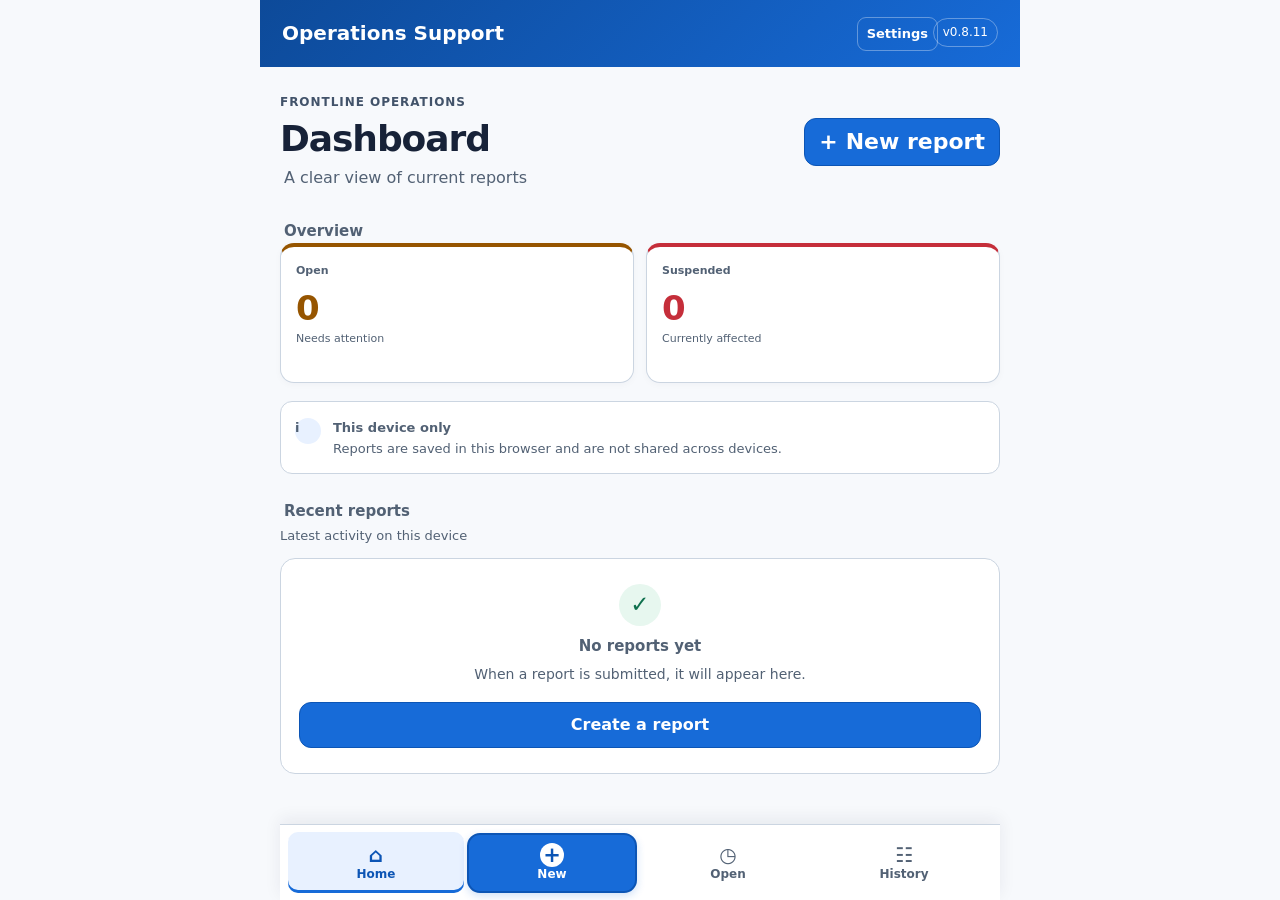
<file: index.html>
<!doctype html>
<html lang="zh-HK">
<head>
  <meta charset="utf-8">
  <meta name="viewport" content="width=device-width,initial-scale=1,viewport-fit=cover">
  <meta name="theme-color" content="#176bd8">
  <title>Operations Support v0.8.11</title>
  <link rel="stylesheet" href="styles.css?v=0.8.11">
  <link rel="manifest" href="manifest.webmanifest">
</head>
<body>
  <a class="skip-link" href="#main"><span class="bilingual-en">Skip to content</span><span class="bilingual-zh" lang="zh-HK">跳至主內容</span></a>
  <div class="app">
    <header class="header">
      <span class="version">v0.8.11</span>
      <strong class="bilingual-en">Operations Support</strong>
      <small class="bilingual-zh" lang="zh-HK">前線故障報告</small>
    </header>
    <main id="main" class="main">
      <div class="dashboard-heading">
        <div>
          <p class="eyebrow"><span class="bilingual-en">FRONTLINE OPERATIONS</span><span class="bilingual-zh" lang="zh-HK">前線運作</span></p>
          <h1><span class="bilingual-en">Dashboard</span><span class="bilingual-zh" lang="zh-HK">主頁概覽</span></h1>
          <p class="page-subtitle"><span class="bilingual-en">A clear view of current reports</span><span class="bilingual-zh" lang="zh-HK">報告概覽</span></p>
        </div>
        <a class="dashboard-create" href="report.html"><span aria-hidden="true">+</span><span class="bilingual-control"><span class="bilingual-en">New report</span><span class="bilingual-zh" lang="zh-HK">新增報告</span></span></a>
      </div>

      <section class="dashboard-section" aria-labelledby="overview-heading">
        <h2 id="overview-heading" class="section-title"><span class="bilingual-en">Overview</span><span class="bilingual-zh" lang="zh-HK">概覽</span></h2>
        <div class="stats">
          <a class="stat open" href="issues.html" aria-label="Open issues 未完成問題">
            <span class="stat-label"><span class="bilingual-en">Open</span><span class="bilingual-zh" lang="zh-HK">未完成</span></span>
            <strong id="openCount">0</strong>
            <span class="stat-description"><span class="bilingual-en">Needs attention</span><span class="bilingual-zh" lang="zh-HK">需要跟進</span></span>
          </a>
          <div class="stat suspended" aria-label="Suspended operations 暫停運作">
            <span class="stat-label"><span class="bilingual-en">Suspended</span><span class="bilingual-zh" lang="zh-HK">暫停運作</span></span>
            <strong id="suspendedCount">0</strong>
            <span class="stat-description"><span class="bilingual-en">Currently affected</span><span class="bilingual-zh" lang="zh-HK">目前受影響</span></span>
          </div>
        </div>
      </section>

      <aside class="device-note">
        <span class="device-note-icon" aria-hidden="true">i</span>
        <div><b><span class="bilingual-en">This device only</span><span class="bilingual-zh" lang="zh-HK">只限此裝置</span></b><span><span class="bilingual-en">Reports are saved in this browser and are not shared across devices.</span><span class="bilingual-zh" lang="zh-HK">報告只儲存在此瀏覽器，暫未跨裝置共享。</span></span></div>
      </aside>

      <section class="dashboard-section recent-section" aria-labelledby="recent-heading">
        <div class="section-heading">
          <div>
            <h2 id="recent-heading" class="section-title"><span class="bilingual-en">Recent reports</span><span class="bilingual-zh" lang="zh-HK">最近報告</span></h2>
            <p class="section-description"><span class="bilingual-en">Latest activity on this device</span><span class="bilingual-zh" lang="zh-HK">此裝置的最新記錄</span></p>
          </div>
        </div>
        <div id="recent" class="report-list" aria-live="polite"></div>
      </section>
    </main>
    <nav class="bottom-nav" aria-label="Main navigation 主導覽">
      <a class="nav-link active" href="index.html" aria-current="page"><span class="nav-icon" aria-hidden="true">⌂</span><span class="nav-label"><span class="bilingual-en">Home</span><span class="bilingual-zh" lang="zh-HK">主頁</span></span></a>
      <a class="nav-link nav-create" href="report.html" aria-label="Create a new report 建立新報告"><span class="nav-icon" aria-hidden="true">+</span><span class="nav-label"><span class="bilingual-en">New</span><span class="bilingual-zh" lang="zh-HK">新增</span></span></a>
      <a class="nav-link" href="issues.html"><span class="nav-icon" aria-hidden="true">◷</span><span class="nav-label"><span class="bilingual-en">Open</span><span class="bilingual-zh" lang="zh-HK">未完成</span></span></a>
      <a class="nav-link" href="history.html"><span class="nav-icon" aria-hidden="true">☷</span><span class="nav-label"><span class="bilingual-en">History</span><span class="bilingual-zh" lang="zh-HK">記錄</span></span></a>
    </nav>
  </div>
  <script src="config.js?v=0.8.11"></script>
  <script src="app.js?v=0.8.11"></script>
  <script>
    const isChinese = OPS.getLanguage() === 'zh';
    const records = OPS.get();
    const openRecords = records.filter(record => (record.workflowStatus || 'Reported') !== 'Completed');
    openCount.textContent = openRecords.length;
    suspendedCount.textContent = openRecords.filter(record => record.statusEn === 'Operation Suspended').length;

    const recentRecords = records.slice(0, 3);
    if (recentRecords.length) {
      recent.innerHTML = recentRecords.map(record => `<article class="report-item ${OPS.statusClass(record.statusEn)}"><div class="report-main"><span class="report-primary">${record.plant || '—'} · ${record.material || '—'} · ${isChinese ? record.issueZh || '問題未提供' : record.issueEn || 'Issue details unavailable'}</span><span class="report-secondary">${isChinese ? record.workflowStatusZh || '已報告' : record.workflowStatus || 'Reported'}</span><span class="report-meta">${OPS.fmt(record.incident) || '—'} · ${isChinese ? record.statusZh || '運作情況未提供' : record.statusEn || 'Operating status unavailable'}</span></div><a class="pencil-button" href="edit.html?ticket=${encodeURIComponent(record.ticket || '')}" aria-label="${isChinese ? '編輯報告' : 'Edit report'}"><span aria-hidden="true">&#9998;</span></a></article>`).join('');
    } else {
      recent.innerHTML = '<div class="dashboard-empty"><span class="empty-icon" aria-hidden="true">✓</span><h3><span class="bilingual-en">No reports yet</span><span class="bilingual-zh" lang="zh-HK">暫無報告</span></h3><p><span class="bilingual-en">When a report is submitted, it will appear here.</span><span class="bilingual-zh" lang="zh-HK">提交報告後，記錄會顯示在這裡。</span></p><a class="empty-action bilingual-control" href="report.html"><span class="bilingual-en">Create a report</span><span class="bilingual-zh" lang="zh-HK">建立報告</span></a></div>';
    }
  </script>
</body>
</html>
</file>
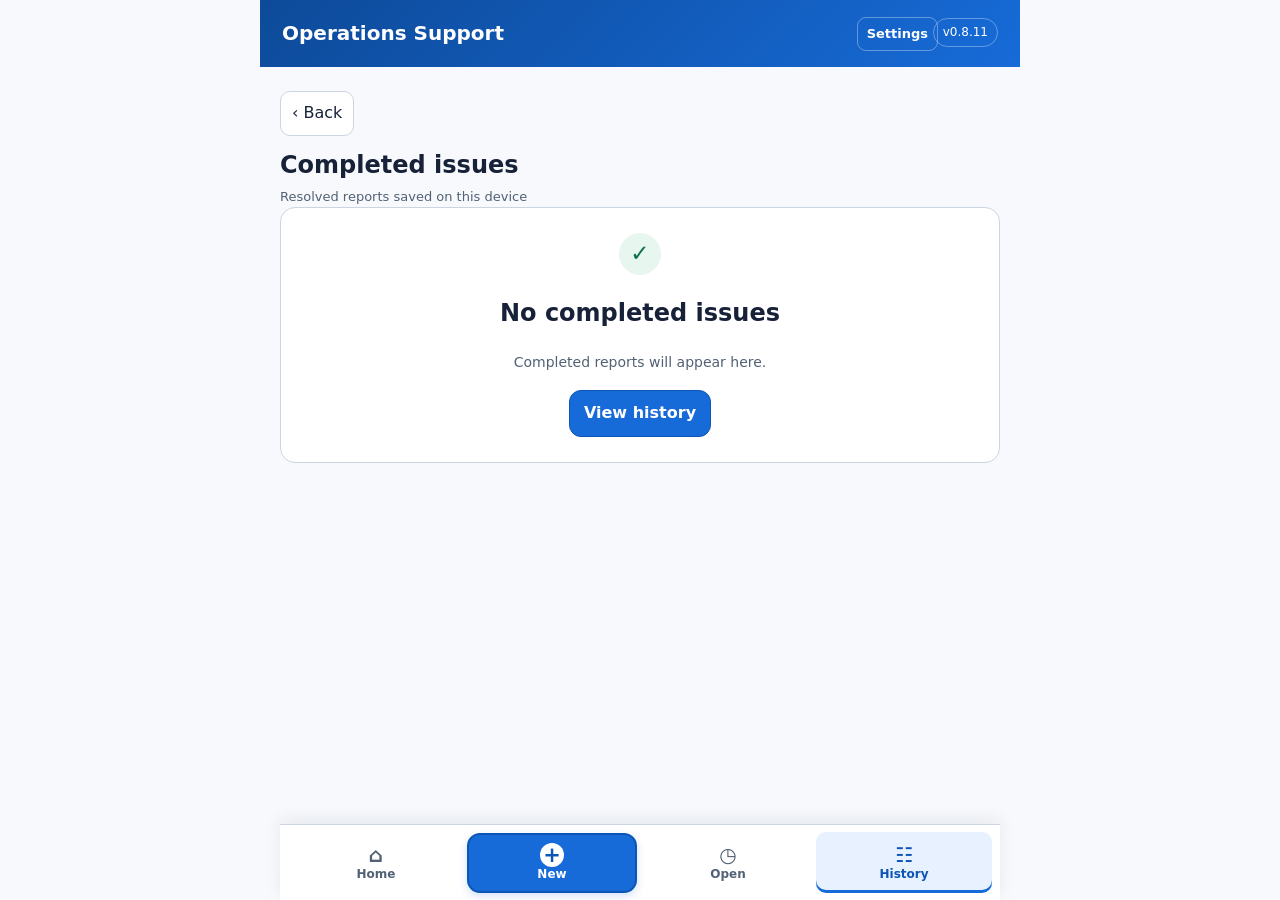
<file: completed.html>
<!doctype html>
<html lang="zh-HK">
<head>
  <meta charset="utf-8">
  <meta name="viewport" content="width=device-width,initial-scale=1,viewport-fit=cover">
  <meta name="theme-color" content="#176bd8">
  <title>Completed Issues v0.8.11</title>
  <link rel="stylesheet" href="styles.css?v=0.8.11">
</head>
<body>
  <a class="skip-link" href="#main"><span class="bilingual-en">Skip to content</span><span class="bilingual-zh" lang="zh-HK">跳至主內容</span></a>
  <div class="app">
    <header class="header"><span class="version">v0.8.11</span><strong class="bilingual-en">Operations Support</strong><small class="bilingual-zh" lang="zh-HK">前線故障報告</small></header>
    <main id="main" class="main">
      <a class="back" href="history.html"><span class="bilingual-en">‹ Back</span><span class="bilingual-zh" lang="zh-HK">‹ 返回</span></a>
      <h1 class="page-title"><span class="bilingual-en">Completed issues</span><small class="bilingual-zh" lang="zh-HK">已完成問題</small></h1>
      <p class="section-description"><span class="bilingual-en">Resolved reports saved on this device</span><span class="bilingual-zh" lang="zh-HK">此裝置儲存的已解決報告</span></p>
      <div id="completed" class="report-list" aria-live="polite"></div>
    </main>
    <nav class="bottom-nav" aria-label="Main navigation 主導覽">
      <a class="nav-link" href="index.html"><span class="nav-icon" aria-hidden="true">⌂</span><span class="nav-label"><span class="bilingual-en">Home</span><span class="bilingual-zh" lang="zh-HK">主頁</span></span></a>
      <a class="nav-link nav-create" href="report.html" aria-label="Create a new report 建立新報告"><span class="nav-icon" aria-hidden="true">+</span><span class="nav-label"><span class="bilingual-en">New</span><span class="bilingual-zh" lang="zh-HK">新增</span></span></a>
      <a class="nav-link" href="issues.html"><span class="nav-icon" aria-hidden="true">◷</span><span class="nav-label"><span class="bilingual-en">Open</span><span class="bilingual-zh" lang="zh-HK">未完成</span></span></a>
      <a class="nav-link active" href="history.html" aria-current="page"><span class="nav-icon" aria-hidden="true">☷</span><span class="nav-label"><span class="bilingual-en">History</span><span class="bilingual-zh" lang="zh-HK">記錄</span></span></a>
    </nav>
  </div>
  <script src="config.js?v=0.8.11"></script>
  <script src="app.js?v=0.8.11"></script>
  <script>
    const escapeHtml = value => String(value ?? '').replace(/[&<>"']/g, character => ({ '&': '&amp;', '<': '&lt;', '>': '&gt;', '"': '&quot;', "'": '&#39;' })[character]);
    const isChinese = OPS.getLanguage() === 'zh';
    const records = OPS.get().filter(record => record.workflowStatus === 'Completed');
    if (records.length) {
      completed.innerHTML = records.map(record => `<article class="report-item no-impact"><div class="report-main"><span class="report-primary">${escapeHtml(record.plant || '—')} · ${escapeHtml(record.material || '—')} · ${escapeHtml(isChinese ? record.issueZh || '問題未提供' : record.issueEn || 'Issue details unavailable')}</span><span class="report-secondary">${isChinese ? '已完成' : 'Completed'}</span><span class="report-meta">${escapeHtml(OPS.fmt(record.incident) || '—')} · ${escapeHtml(isChinese ? record.statusZh || '運作情況未提供' : record.statusEn || 'Operating status unavailable')}</span></div><a class="pencil-button" href="edit.html?ticket=${encodeURIComponent(record.ticket || '')}" aria-label="${isChinese ? '查看或編輯已完成問題' : 'View or edit completed issue'}"><span aria-hidden="true">&#9998;</span></a></article>`).join('');
    } else {
      completed.innerHTML = `<div class="dashboard-empty" role="status"><span class="empty-icon" aria-hidden="true">✓</span><h2>${isChinese ? '目前沒有已完成問題' : 'No completed issues'}</h2><p>${isChinese ? '已完成的報告會顯示在這裡。' : 'Completed reports will appear here.'}</p><a class="empty-action" href="history.html">${isChinese ? '查看記錄' : 'View history'}</a></div>`;
    }
  </script>
</body>
</html>
</file>
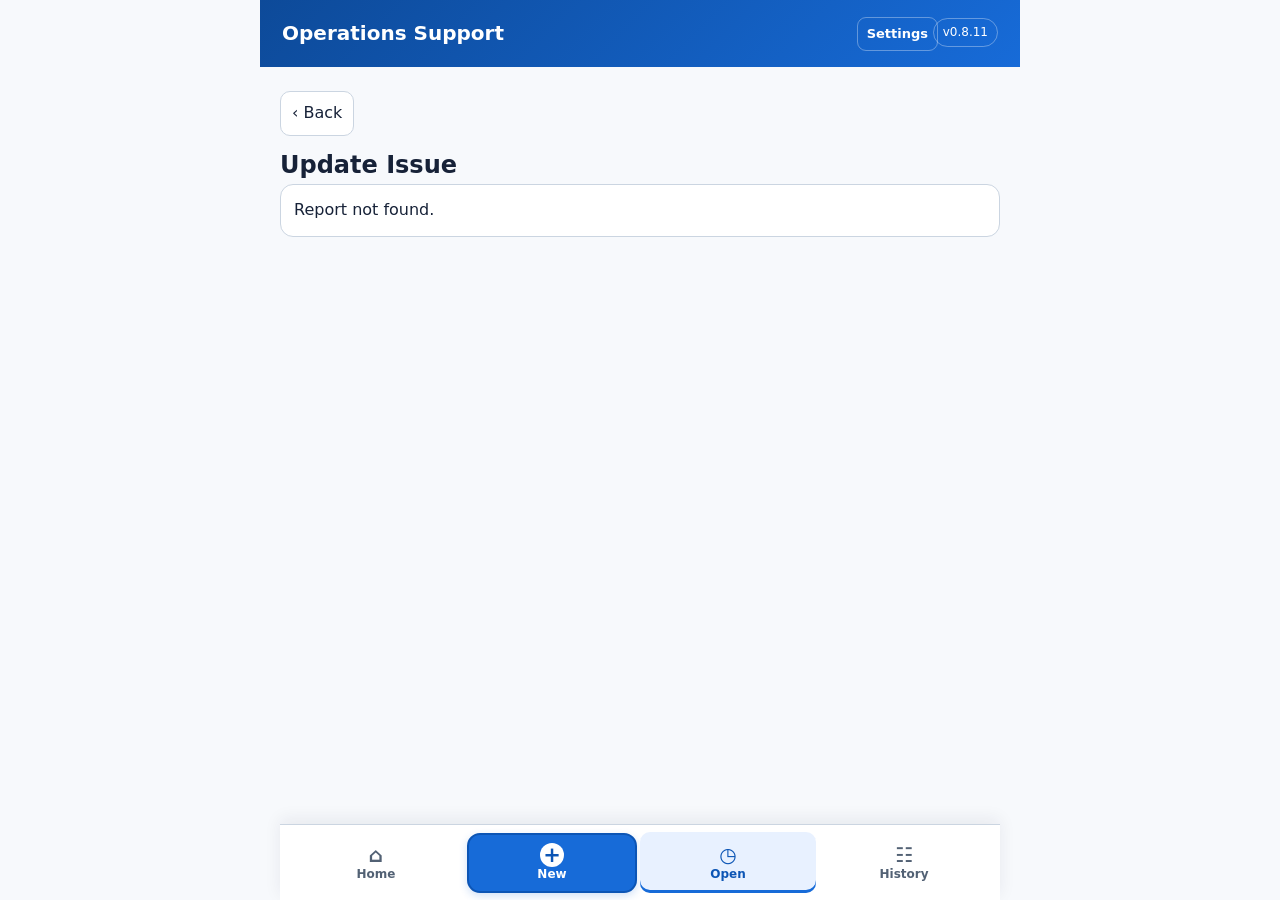
<file: edit.html>
<!doctype html>
<html lang="zh-HK">
<head>
  <meta charset="utf-8">
  <meta name="viewport" content="width=device-width,initial-scale=1,viewport-fit=cover">
  <title>Edit Issue v0.8.11</title>
  <link rel="stylesheet" href="styles.css?v=0.8.11">
</head>
<body>
  <a class="skip-link" href="#main"><span class="bilingual-en">Skip to content</span><span class="bilingual-zh" lang="zh-HK">跳至主內容</span></a>
  <div class="app">
    <header class="header">
      <span class="version">v0.8.11</span>
      <strong class="bilingual-en">Operations Support</strong>
      <small class="bilingual-zh" lang="zh-HK">前線故障報告</small>
    </header>
    <main id="main" class="main">
      <a class="back" href="issues.html"><span class="bilingual-en">‹ Back</span><span class="bilingual-zh" lang="zh-HK">‹ 返回</span></a>
      <h1 class="page-title"><span class="bilingual-en">Update Issue</span><small class="bilingual-zh" lang="zh-HK">更新問題</small></h1>
      <div id="missing" class="card" hidden><span class="bilingual-en">Report not found.</span><span class="bilingual-zh" lang="zh-HK">找不到報告。</span></div>
      <section id="editForm">
        <div id="summary" class="edit-form-note" role="group" data-aria-en="Report summary" data-aria-zh="報告摘要" aria-label="Report summary"></div>
        <div id="originalRemark" class="edit-form-note original-remark" role="note" data-aria-en="Original incident details" data-aria-zh="原始報告內容" aria-label="Original incident details" hidden></div>
        <fieldset class="field fieldset-reset">
          <legend id="operatingStatusLabel" class="label"><span class="bilingual-en">Operating Status</span><span class="bilingual-zh" lang="zh-HK">運作情況</span> <span class="required">*</span></legend>
          <div id="operatingStatus" class="status-grid">
            <button type="button" class="choice no-impact" data-en="No Operational Impact" data-zh="不影響運作" aria-pressed="false"><span class="bilingual-en">No Operational Impact</span><span class="bilingual-zh" lang="zh-HK">不影響運作</span></button>
            <button type="button" class="choice limited" data-en="Limited Operation" data-zh="有限度運作" aria-pressed="false"><span class="bilingual-en">Limited Operation</span><span class="bilingual-zh" lang="zh-HK">有限度運作</span></button>
            <button type="button" class="choice suspended" data-en="Operation Suspended" data-zh="暫停運作" aria-pressed="false"><span class="bilingual-en">Operation Suspended</span><span class="bilingual-zh" lang="zh-HK">暫停運作</span></button>
          </div>
        </fieldset>
        <div class="field">
          <label class="label" for="workflowStatus"><span class="bilingual-en">Issue Status</span><span class="bilingual-zh" lang="zh-HK">問題狀態</span> <span class="required">*</span></label>
          <select id="workflowStatus">
            <option value="Reported" data-en="Reported" data-zh="已報告">Reported</option>
            <option value="In Progress" data-en="In Progress" data-zh="處理中">In Progress</option>
            <option value="Completed" data-en="Completed" data-zh="已完成">Completed</option>
          </select>
          <span class="sub"><span class="bilingual-en">Select Completed only after the issue has been resolved.</span><span class="bilingual-zh" lang="zh-HK">問題解決後才選擇「已完成」。</span></span>
        </div>
        <div class="field">
          <label class="label" for="remark"><span class="bilingual-en">Update Note</span><span class="bilingual-zh" lang="zh-HK">更新說明</span></label>
          <textarea id="remark" rows="4" data-en-placeholder="Add the latest update" data-zh-placeholder="請輸入最新處理情況"></textarea>
        </div>
        <button id="save" class="submit bilingual-control" type="button"><span class="bilingual-en">Save changes</span><span class="bilingual-zh" lang="zh-HK">儲存修改</span></button>
      </section>
    </main>
    <nav class="bottom-nav" aria-label="Main navigation 主導覽">
      <a class="nav-link" href="index.html"><span class="nav-icon" aria-hidden="true">⌂</span><span class="nav-label"><span class="bilingual-en">Home</span><span class="bilingual-zh" lang="zh-HK">主頁</span></span></a>
      <a class="nav-link nav-create" href="report.html" aria-label="Create a new report 建立新報告"><span class="nav-icon" aria-hidden="true">+</span><span class="nav-label"><span class="bilingual-en">New</span><span class="bilingual-zh" lang="zh-HK">新增</span></span></a>
      <a class="nav-link active" href="issues.html" aria-current="page"><span class="nav-icon" aria-hidden="true">◷</span><span class="nav-label"><span class="bilingual-en">Open</span><span class="bilingual-zh" lang="zh-HK">未完成</span></span></a>
      <a class="nav-link" href="history.html"><span class="nav-icon" aria-hidden="true">☷</span><span class="nav-label"><span class="bilingual-en">History</span><span class="bilingual-zh" lang="zh-HK">記錄</span></span></a>
    </nav>
  </div>
  <script src="config.js?v=0.8.11"></script>
  <script src="app.js?v=0.8.11"></script>
  <script>
    const ticket = new URLSearchParams(location.search).get('ticket');
    const records = OPS.get();
    const index = records.findIndex(record => record.ticket === ticket);
    const item = records[index];
    const isChinese = OPS.getLanguage() === 'zh';
    const statusZh = { Reported: '已報告', 'In Progress': '處理中', Completed: '已完成' };
    document.querySelectorAll('#workflowStatus option').forEach(option => {
      option.textContent = option.dataset[isChinese ? 'zh' : 'en'];
    });
    const statusChoices = [...document.querySelectorAll('#operatingStatus .choice')];

    if (!item) {
      editForm.hidden = true;
      missing.hidden = false;
    } else {
      summary.textContent = `${item.ticket}\n${item.plant} · ${item.material} · ${isChinese ? item.issueZh : item.issueEn}\n${OPS.fmt(item.incident)}`;
      if (item.remark) {
        originalRemark.textContent = `${isChinese ? '原始報告' : 'Original report'}: ${item.remark}`;
        originalRemark.hidden = false;
      }

      workflowStatus.value = item.workflowStatus || 'Reported';
      remark.value = item.updateNote || '';

      statusChoices.forEach(button => {
        const selected = button.dataset.en === item.statusEn;
        button.classList.toggle('selected', selected);
        button.setAttribute('aria-pressed', String(selected));
        button.onclick = () => {
          statusChoices.forEach(choice => {
            choice.classList.remove('selected');
            choice.setAttribute('aria-pressed', 'false');
          });
          button.classList.add('selected');
          button.setAttribute('aria-pressed', 'true');
          button.setAttribute('aria-pressed', 'true');
        };
      });

      save.onclick = async () => {
        if (!await OPS.latest()) return;

        const selected = document.querySelector('#operatingStatus .selected');
        if (!selected) {
          alert(isChinese ? '請選擇運作情況。' : 'Please select Operating Status.');
          return;
        }

        item.statusEn = selected.dataset.en;
        item.statusZh = selected.dataset.zh;
        item.workflowStatus = workflowStatus.value;
        item.workflowStatusZh = statusZh[workflowStatus.value];
        item.updateNote = remark.value.trim();
        item.updated = new Date().toISOString();
        records[index] = item;
        OPS.set(records);
        location.href = item.workflowStatus === 'Completed' ? 'completed.html' : 'issues.html';
      };
    }
  </script>
</body>
</html>
</file>
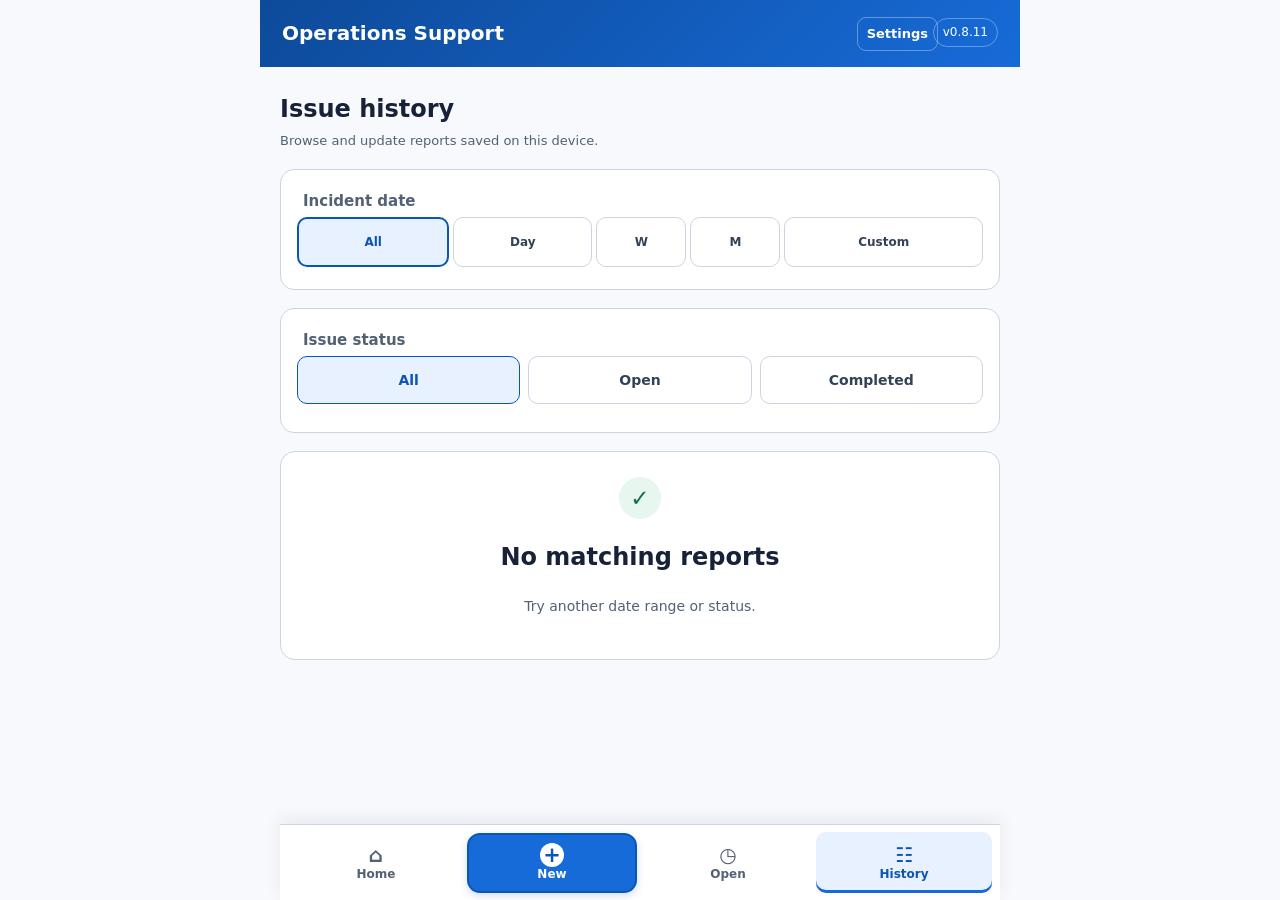
<file: history.html>
<!doctype html>
<html lang="zh-HK">
<head>
  <meta charset="utf-8">
  <meta name="viewport" content="width=device-width,initial-scale=1,viewport-fit=cover">
  <meta name="theme-color" content="#176bd8">
  <title>Issue History v0.8.11</title>
  <link rel="stylesheet" href="styles.css?v=0.8.11">
</head>
<body>
  <a class="skip-link" href="#main"><span class="bilingual-en">Skip to content</span><span class="bilingual-zh" lang="zh-HK">跳至主內容</span></a>
  <div class="app">
    <header class="header"><span class="version">v0.8.11</span><strong class="bilingual-en">Operations Support</strong><small class="bilingual-zh" lang="zh-HK">前線故障報告</small></header>
    <main id="main" class="main">
      <h1 class="page-title"><span class="bilingual-en">Issue history</span><small class="bilingual-zh" lang="zh-HK">問題記錄</small></h1>
      <p class="section-description"><span class="bilingual-en">Browse and update reports saved on this device.</span><span class="bilingual-zh" lang="zh-HK">查看及更新此裝置儲存的報告。</span></p>

      <section class="history-controls" aria-labelledby="dateFilterHeading">
        <h2 id="dateFilterHeading" class="section-title"><span class="bilingual-en">Incident date</span><span class="bilingual-zh" lang="zh-HK">事發日期</span></h2>
        <div class="date-filter" role="group" data-aria-en="Incident date range" data-aria-zh="事發日期範圍" aria-label="Incident date range">
          <button type="button" class="selected" data-period="all" data-aria-en="All dates" data-aria-zh="全部日期" title="All dates" aria-pressed="true"><span class="bilingual-en">All</span><span class="bilingual-zh" lang="zh-HK">全部</span></button>
          <button type="button" data-period="day" data-aria-en="Today" data-aria-zh="今日" title="Today" aria-pressed="false"><span class="bilingual-en">Day</span><span class="bilingual-zh" lang="zh-HK">日</span></button>
          <button type="button" data-period="week" data-aria-en="This week" data-aria-zh="本週" title="This week" aria-pressed="false"><span class="bilingual-en">W</span><span class="bilingual-zh" lang="zh-HK">週</span></button>
          <button type="button" data-period="month" data-aria-en="This month" data-aria-zh="本月" title="This month" aria-pressed="false"><span class="bilingual-en">M</span><span class="bilingual-zh" lang="zh-HK">月</span></button>
          <button type="button" data-period="custom" data-aria-en="Custom date range" data-aria-zh="自訂日期範圍" title="Custom date range" aria-pressed="false"><span class="bilingual-en">Custom</span><span class="bilingual-zh" lang="zh-HK">自訂</span></button>
        </div>
        <div id="customRange" class="custom-range" hidden>
          <div class="grid2">
            <div class="field"><label class="label" for="dateFrom"><span class="bilingual-en">From</span><span class="bilingual-zh" lang="zh-HK">開始日期</span></label><input id="dateFrom" type="date"></div>
            <div class="field"><label class="label" for="dateTo"><span class="bilingual-en">To</span><span class="bilingual-zh" lang="zh-HK">結束日期</span></label><input id="dateTo" type="date"></div>
          </div>
          <button id="applyRange" class="action primary bilingual-control" type="button"><span class="bilingual-en">Apply dates</span><span class="bilingual-zh" lang="zh-HK">套用日期</span></button>
        </div>
        <p id="dateMessage" class="filter-message" role="status" aria-live="polite"></p>
      </section>

      <section class="history-controls status-controls" aria-labelledby="statusFilterHeading">
        <h2 id="statusFilterHeading" class="section-title"><span class="bilingual-en">Issue status</span><span class="bilingual-zh" lang="zh-HK">問題狀態</span></h2>
        <div class="history-filter" role="group" data-aria-en="Filter by issue status" data-aria-zh="按問題狀態篩選" aria-label="Filter by issue status">
          <button type="button" class="selected" data-filter="all" aria-pressed="true"><span class="bilingual-en">All</span><span class="bilingual-zh" lang="zh-HK">全部</span></button>
          <button type="button" data-filter="open" aria-pressed="false"><span class="bilingual-en">Open</span><span class="bilingual-zh" lang="zh-HK">未完成</span></button>
          <button type="button" data-filter="completed" aria-pressed="false"><span class="bilingual-en">Completed</span><span class="bilingual-zh" lang="zh-HK">已完成</span></button>
        </div>
      </section>
      <div id="historyList" class="report-list" aria-live="polite"></div>
    </main>
    <nav class="bottom-nav" aria-label="Main navigation 主導覽">
      <a class="nav-link" href="index.html"><span class="nav-icon" aria-hidden="true">⌂</span><span class="nav-label"><span class="bilingual-en">Home</span><span class="bilingual-zh" lang="zh-HK">主頁</span></span></a>
      <a class="nav-link nav-create" href="report.html" aria-label="Create a new report 建立新報告"><span class="nav-icon" aria-hidden="true">+</span><span class="nav-label"><span class="bilingual-en">New</span><span class="bilingual-zh" lang="zh-HK">新增</span></span></a>
      <a class="nav-link" href="issues.html"><span class="nav-icon" aria-hidden="true">◷</span><span class="nav-label"><span class="bilingual-en">Open</span><span class="bilingual-zh" lang="zh-HK">未完成</span></span></a>
      <a class="nav-link active" href="history.html" aria-current="page"><span class="nav-icon" aria-hidden="true">☷</span><span class="nav-label"><span class="bilingual-en">History</span><span class="bilingual-zh" lang="zh-HK">記錄</span></span></a>
    </nav>
  </div>
  <script src="config.js?v=0.8.11"></script>
  <script src="app.js?v=0.8.11"></script>
  <script>
    let statusFilter = 'all';
    let period = 'all';
    let dateRange = null;
    const records = OPS.get();
    const periodButtons = [...document.querySelectorAll('.date-filter button')];
    const statusButtons = [...document.querySelectorAll('.history-filter button')];
    const escapeHtml = value => String(value ?? '').replace(/[&<>"']/g, character => ({ '&': '&amp;', '<': '&lt;', '>': '&gt;', '"': '&quot;', "'": '&#39;' })[character]);
    const toDateString = date => `${date.getFullYear()}-${String(date.getMonth() + 1).padStart(2, '0')}-${String(date.getDate()).padStart(2, '0')}`;
    const shiftDate = (date, days) => {
      const shifted = new Date(date.getFullYear(), date.getMonth(), date.getDate());
      shifted.setDate(shifted.getDate() + days);
      return shifted;
    };

    function setPeriodRange(selectedPeriod) {
      const today = new Date();
      const todayString = toDateString(today);
      if (selectedPeriod === 'day') dateRange = { from: todayString, to: todayString };
      else if (selectedPeriod === 'week') {
        const monday = shiftDate(today, -((today.getDay() + 6) % 7));
        dateRange = { from: toDateString(monday), to: toDateString(shiftDate(monday, 6)) };
      } else if (selectedPeriod === 'month') {
        dateRange = {
          from: toDateString(new Date(today.getFullYear(), today.getMonth(), 1)),
          to: toDateString(new Date(today.getFullYear(), today.getMonth() + 1, 0))
        };
      } else {
        dateRange = null;
      }
    }

    function incidentDate(record) {
      if (typeof record.incident === 'string') {
        const isoDate = record.incident.match(/^(\d{4}-\d{2}-\d{2})(?:T|$)/);
        if (isoDate) return isoDate[1];
        const parsed = new Date(record.incident);
        if (!Number.isNaN(parsed.getTime())) return toDateString(parsed);
      }
      return '';
    }

    function render() {
      let filtered = records;
      if (statusFilter === 'open') filtered = filtered.filter(record => (record.workflowStatus || 'Reported') !== 'Completed');
      if (statusFilter === 'completed') filtered = filtered.filter(record => record.workflowStatus === 'Completed');
      if (dateRange) filtered = filtered.filter(record => {
        const date = incidentDate(record);
        return date && date >= dateRange.from && date <= dateRange.to;
      });

      dateMessage.textContent = dateRange ? `${dateRange.from} – ${dateRange.to}` : '';

      if (filtered.length) {
        const isChinese = OPS.getLanguage() === 'zh';
        historyList.innerHTML = filtered.map(record => `<article class="report-item ${OPS.statusClass(record.statusEn)}"><div class="report-main"><span class="report-primary">${escapeHtml(record.plant || '—')} · ${escapeHtml(record.material || '—')} · ${escapeHtml(isChinese ? record.issueZh || '問題未提供' : record.issueEn || 'Issue details unavailable')}</span><span class="report-secondary">${escapeHtml(isChinese ? record.workflowStatusZh || '已報告' : record.workflowStatus || 'Reported')}</span><span class="report-meta">${escapeHtml(OPS.fmt(record.incident) || '—')} · ${escapeHtml(isChinese ? record.statusZh || '運作情況未提供' : record.statusEn || 'Operating status unavailable')}</span></div><a class="pencil-button" href="edit.html?ticket=${encodeURIComponent(record.ticket || '')}" aria-label="${isChinese ? '編輯報告' : 'Edit report'}"><span aria-hidden="true">&#9998;</span></a></article>`).join('');
      } else {
        historyList.innerHTML = `<div class="dashboard-empty" role="status"><span class="empty-icon" aria-hidden="true">✓</span><h2>${OPS.getLanguage() === 'zh' ? '沒有符合的報告' : 'No matching reports'}</h2><p>${OPS.getLanguage() === 'zh' ? '請嘗試其他日期範圍或狀態。' : 'Try another date range or status.'}</p></div>`;
      }
    }

    periodButtons.forEach(button => button.onclick = () => {
      period = button.dataset.period;
      periodButtons.forEach(option => {
        const selected = option === button;
        option.classList.toggle('selected', selected);
        option.setAttribute('aria-pressed', String(selected));
      });
      customRange.hidden = period !== 'custom';
      setPeriodRange(period);
      render();
    });

    statusButtons.forEach(button => button.onclick = () => {
      statusFilter = button.dataset.filter;
      statusButtons.forEach(option => {
        const selected = option === button;
        option.classList.toggle('selected', selected);
        option.setAttribute('aria-pressed', String(selected));
      });
      render();
    });

    applyRange.onclick = () => {
      if (!dateFrom.value || !dateTo.value) {
        dateMessage.textContent = OPS.getLanguage() === 'zh' ? '請選擇開始及結束日期。' : 'Select both a start and end date.';
        (dateFrom.value ? dateTo : dateFrom).focus();
        return;
      }
      if (dateFrom.value > dateTo.value) {
        dateMessage.textContent = OPS.getLanguage() === 'zh' ? '開始日期不可遲於結束日期。' : 'The start date must be on or before the end date.';
        dateFrom.focus();
        return;
      }
      dateRange = { from: dateFrom.value, to: dateTo.value };
      render();
    };

    render();
  </script>
</body>
</html>
</file>
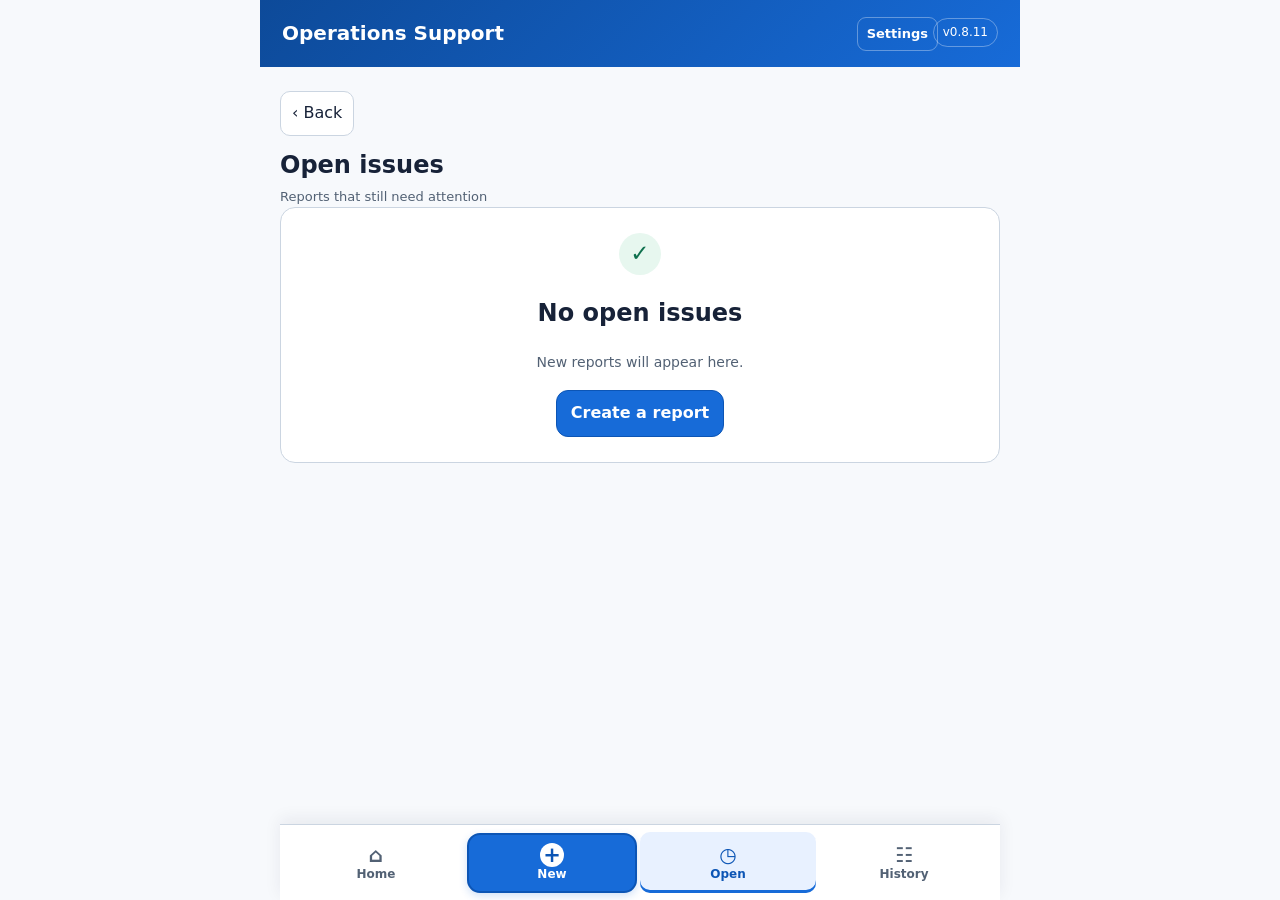
<file: issues.html>
<!doctype html>
<html lang="zh-HK">
<head>
  <meta charset="utf-8">
  <meta name="viewport" content="width=device-width,initial-scale=1,viewport-fit=cover">
  <meta name="theme-color" content="#176bd8">
  <title>Open Issues v0.8.11</title>
  <link rel="stylesheet" href="styles.css?v=0.8.11">
</head>
<body>
  <a class="skip-link" href="#main"><span class="bilingual-en">Skip to content</span><span class="bilingual-zh" lang="zh-HK">跳至主內容</span></a>
  <div class="app">
    <header class="header"><span class="version">v0.8.11</span><strong class="bilingual-en">Operations Support</strong><small class="bilingual-zh" lang="zh-HK">前線故障報告</small></header>
    <main id="main" class="main">
      <a class="back" href="index.html"><span class="bilingual-en">‹ Back</span><span class="bilingual-zh" lang="zh-HK">‹ 返回</span></a>
      <h1 class="page-title"><span class="bilingual-en">Open issues</span><small class="bilingual-zh" lang="zh-HK">未完成問題</small></h1>
      <p class="section-description"><span class="bilingual-en">Reports that still need attention</span><span class="bilingual-zh" lang="zh-HK">需要跟進的報告</span></p>
      <div id="issues" class="report-list" aria-live="polite"></div>
    </main>
    <nav class="bottom-nav" aria-label="Main navigation 主導覽">
      <a class="nav-link" href="index.html"><span class="nav-icon" aria-hidden="true">⌂</span><span class="nav-label"><span class="bilingual-en">Home</span><span class="bilingual-zh" lang="zh-HK">主頁</span></span></a>
      <a class="nav-link nav-create" href="report.html" aria-label="Create a new report 建立新報告"><span class="nav-icon" aria-hidden="true">+</span><span class="nav-label"><span class="bilingual-en">New</span><span class="bilingual-zh" lang="zh-HK">新增</span></span></a>
      <a class="nav-link active" href="issues.html" aria-current="page"><span class="nav-icon" aria-hidden="true">◷</span><span class="nav-label"><span class="bilingual-en">Open</span><span class="bilingual-zh" lang="zh-HK">未完成</span></span></a>
      <a class="nav-link" href="history.html"><span class="nav-icon" aria-hidden="true">☷</span><span class="nav-label"><span class="bilingual-en">History</span><span class="bilingual-zh" lang="zh-HK">記錄</span></span></a>
    </nav>
  </div>
  <script src="config.js?v=0.8.11"></script>
  <script src="app.js?v=0.8.11"></script>
  <script>
    const escapeHtml = value => String(value ?? '').replace(/[&<>"']/g, character => ({ '&': '&amp;', '<': '&lt;', '>': '&gt;', '"': '&quot;', "'": '&#39;' })[character]);
    const isChinese = OPS.getLanguage() === 'zh';
    const records = OPS.get().filter(record => (record.workflowStatus || 'Reported') !== 'Completed');
    if (records.length) {
      issues.innerHTML = records.map(record => `<article class="report-item ${OPS.statusClass(record.statusEn)}"><div class="report-main"><span class="report-primary">${escapeHtml(record.plant || '—')} · ${escapeHtml(record.material || '—')} · ${escapeHtml(isChinese ? record.issueZh || '問題未提供' : record.issueEn || 'Issue details unavailable')}</span><span class="report-secondary">${escapeHtml(isChinese ? record.workflowStatusZh || '已報告' : record.workflowStatus || 'Reported')}</span><span class="report-meta">${escapeHtml(OPS.fmt(record.incident) || '—')} · ${escapeHtml(isChinese ? record.statusZh || '運作情況未提供' : record.statusEn || 'Operating status unavailable')}</span></div><a class="pencil-button" href="edit.html?ticket=${encodeURIComponent(record.ticket || '')}" aria-label="${isChinese ? '編輯或更新問題' : 'Edit or update issue'}"><span aria-hidden="true">&#9998;</span></a></article>`).join('');
    } else {
      issues.innerHTML = `<div class="dashboard-empty" role="status"><span class="empty-icon" aria-hidden="true">✓</span><h2>${isChinese ? '目前沒有未完成問題' : 'No open issues'}</h2><p>${isChinese ? '新報告會顯示在這裡。' : 'New reports will appear here.'}</p><a class="empty-action" href="report.html">${isChinese ? '建立報告' : 'Create a report'}</a></div>`;
    }
  </script>
</body>
</html>
</file>
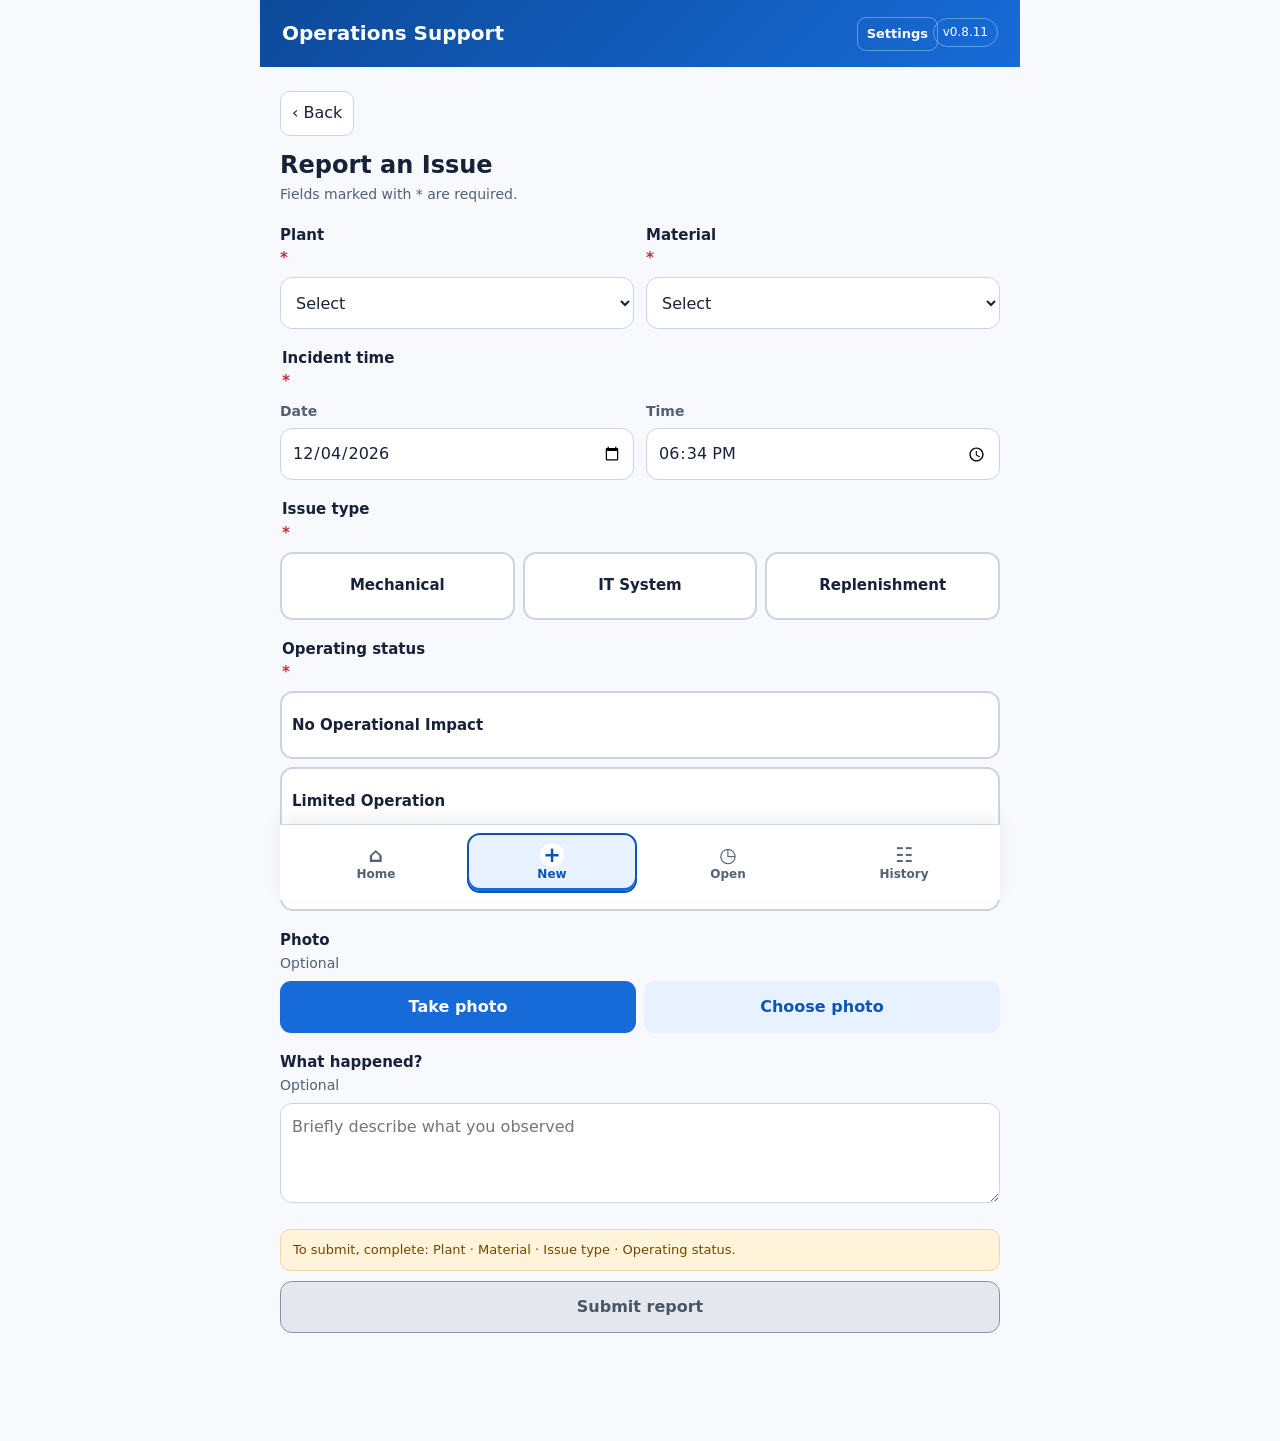
<file: report.html>
<!doctype html>
<html lang="zh-HK">
<head>
  <meta charset="utf-8">
  <meta name="viewport" content="width=device-width,initial-scale=1,viewport-fit=cover">
  <meta name="theme-color" content="#176bd8">
  <title>Report an Issue v0.8.11</title>
  <link rel="stylesheet" href="styles.css?v=0.8.11">
</head>
<body>
  <a class="skip-link" href="#main"><span class="bilingual-en">Skip to content</span><span class="bilingual-zh" lang="zh-HK">跳至主內容</span></a>
  <div class="app">
    <header class="header"><span class="version">v0.8.11</span><strong class="bilingual-en">Operations Support</strong><small class="bilingual-zh" lang="zh-HK">前線故障報告</small></header>
    <main id="main" class="main">
      <a class="back" href="index.html"><span class="bilingual-en">‹ Back</span><span class="bilingual-zh" lang="zh-HK">‹ 返回</span></a>
      <h1 class="page-title"><span class="bilingual-en">Report an Issue</span><small class="bilingual-zh" lang="zh-HK">報告故障</small></h1>
      <p class="form-intro"><span class="bilingual-en">Fields marked with * are required.</span><span class="bilingual-zh" lang="zh-HK">標有 * 的項目為必填。</span></p>

      <div class="grid2">
        <div class="field"><label class="label" for="plant"><span class="bilingual-en">Plant</span><span class="bilingual-zh" lang="zh-HK">廠房</span> <span class="required">*</span></label><select id="plant" required><option value="">Select</option></select></div>
        <div class="field"><label class="label" for="material"><span class="bilingual-en">Material</span><span class="bilingual-zh" lang="zh-HK">物料</span> <span class="required">*</span></label><select id="material" required><option value="">Select</option></select></div>
      </div>

      <fieldset class="field fieldset-reset">
        <legend class="label"><span class="bilingual-en">Incident time</span><span class="bilingual-zh" lang="zh-HK">事發時間</span> <span class="required">*</span></legend>
        <div class="grid2">
          <div><label class="sub field-sub" for="date"><span class="bilingual-en">Date</span><span class="bilingual-zh" lang="zh-HK">日期</span></label><input id="date" type="date" required></div>
          <div><label class="sub field-sub" for="time"><span class="bilingual-en">Time</span><span class="bilingual-zh" lang="zh-HK">時間</span></label><input id="time" type="time" required></div>
        </div>
      </fieldset>

      <fieldset class="field fieldset-reset">
        <legend id="typeLabel" class="label"><span class="bilingual-en">Issue type</span><span class="bilingual-zh" lang="zh-HK">問題類別</span> <span class="required">*</span></legend>
        <div id="typeGrid" class="type-grid"></div>
      </fieldset>

      <fieldset id="optionWrap" class="field fieldset-reset conditional">
        <legend id="optionLabel" class="label"><span class="bilingual-en">Related issue</span><span class="bilingual-zh" lang="zh-HK">相關問題</span> <span class="required">*</span></legend>
        <div id="optionGrid" class="option-grid"></div>
      </fieldset>

      <fieldset class="field fieldset-reset">
        <legend id="statusLabel" class="label"><span class="bilingual-en">Operating status</span><span class="bilingual-zh" lang="zh-HK">運作情況</span> <span class="required">*</span></legend>
        <div id="statusGrid" class="status-grid">
          <button type="button" class="choice no-impact" data-en="No Operational Impact" data-zh="不影響運作" aria-pressed="false"><span class="bilingual-en">No Operational Impact</span><span class="bilingual-zh" lang="zh-HK">不影響運作</span></button>
          <button type="button" class="choice limited" data-en="Limited Operation" data-zh="有限度運作" aria-pressed="false"><span class="bilingual-en">Limited Operation</span><span class="bilingual-zh" lang="zh-HK">有限度運作</span></button>
          <button type="button" class="choice suspended" data-en="Operation Suspended" data-zh="暫停運作" aria-pressed="false"><span class="bilingual-en">Operation Suspended</span><span class="bilingual-zh" lang="zh-HK">暫停運作</span></button>
        </div>
      </fieldset>

      <div class="field">
        <span id="photoLabel" class="label"><span class="bilingual-en">Photo</span><span class="bilingual-zh" lang="zh-HK">相片</span> <span class="sub"><span class="bilingual-en">Optional</span><span class="bilingual-zh" lang="zh-HK">選填</span></span></span>
        <div class="photo-actions">
          <button id="take" class="action primary bilingual-control" type="button"><span class="bilingual-en">Take photo</span><span class="bilingual-zh" lang="zh-HK">拍攝相片</span></button>
          <button id="choose" class="action secondary bilingual-control" type="button"><span class="bilingual-en">Choose photo</span><span class="bilingual-zh" lang="zh-HK">選擇相片</span></button>
        </div>
        <input id="camera" type="file" accept="image/*" capture="environment" aria-labelledby="photoLabel" hidden>
        <input id="gallery" type="file" accept="image/*" aria-labelledby="photoLabel" hidden>
        <div id="photoPreview" class="photo-preview">
          <img id="photoImg" alt="Selected report photo 報告相片預覽">
          <div id="photoName" class="sub" role="status" aria-live="polite"></div>
          <button id="remove" class="text-link bilingual-control" type="button"><span class="bilingual-en">Remove photo</span><span class="bilingual-zh" lang="zh-HK">移除相片</span></button>
        </div>
      </div>

      <div class="field">
        <label id="remarkLabel" class="label" for="remark"><span class="bilingual-en">What happened?</span><span class="bilingual-zh" lang="zh-HK">情況說明</span> <span class="sub"><span class="bilingual-en">Optional</span><span class="bilingual-zh" lang="zh-HK">選填</span></span></label>
        <textarea id="remark" rows="3" data-en-placeholder="Briefly describe what you observed" data-zh-placeholder="請簡單說明現場所見情況"></textarea>
      </div>

      <section id="preview" class="field preview" aria-labelledby="previewHeading">
        <h2 id="previewHeading" class="label"><span class="bilingual-en">Preview</span><span class="bilingual-zh" lang="zh-HK">預覽</span></h2>
        <div class="preview-row"><span><span class="bilingual-en">Plant</span><span class="bilingual-zh" lang="zh-HK">廠房</span></span><b id="pvPlant"></b></div>
        <div class="preview-row"><span><span class="bilingual-en">Material</span><span class="bilingual-zh" lang="zh-HK">物料</span></span><b id="pvMaterial"></b></div>
        <div class="preview-row"><span><span class="bilingual-en">Incident time</span><span class="bilingual-zh" lang="zh-HK">事發時間</span></span><b id="pvTime"></b></div>
        <div class="preview-row"><span><span class="bilingual-en">Issue type</span><span class="bilingual-zh" lang="zh-HK">問題類別</span></span><b id="pvType"></b></div>
        <div class="preview-row"><span><span class="bilingual-en">Related issue</span><span class="bilingual-zh" lang="zh-HK">相關問題</span></span><b id="pvIssue"></b></div>
        <div class="preview-row"><span><span class="bilingual-en">Operating status</span><span class="bilingual-zh" lang="zh-HK">運作情況</span></span><b id="pvStatus"></b></div>
      </section>

      <button id="submit" class="submit bilingual-control" type="button" disabled><span class="bilingual-en">Submit report</span><span class="bilingual-zh" lang="zh-HK">提交報告</span></button>
    </main>
    <nav class="bottom-nav" data-aria-en="Main navigation" data-aria-zh="主導覽" aria-label="Main navigation">
      <a class="nav-link" href="index.html"><span class="nav-icon" aria-hidden="true">⌂</span><span class="nav-label"><span class="bilingual-en">Home</span><span class="bilingual-zh" lang="zh-HK">主頁</span></span></a>
      <a class="nav-link nav-create active" href="report.html" aria-current="page" data-aria-en="Create a new report" data-aria-zh="建立新報告" aria-label="Create a new report"><span class="nav-icon" aria-hidden="true">+</span><span class="nav-label"><span class="bilingual-en">New</span><span class="bilingual-zh" lang="zh-HK">新增</span></span></a>
      <a class="nav-link" href="issues.html"><span class="nav-icon" aria-hidden="true">◷</span><span class="nav-label"><span class="bilingual-en">Open</span><span class="bilingual-zh" lang="zh-HK">未完成</span></span></a>
      <a class="nav-link" href="history.html"><span class="nav-icon" aria-hidden="true">☷</span><span class="nav-label"><span class="bilingual-en">History</span><span class="bilingual-zh" lang="zh-HK">記錄</span></span></a>
    </nav>
  </div>
  <div id="updateOverlay" class="update-overlay" role="alertdialog" aria-modal="true" aria-labelledby="updateTitle" aria-describedby="updateMessage">
    <div class="update-dialog">
      <h2 id="updateTitle"><span class="bilingual-en">Update required</span><span class="bilingual-zh" lang="zh-HK">需要更新</span></h2>
      <p id="updateMessage"><span class="bilingual-en">Please update before submitting or editing reports.</span><span class="bilingual-zh" lang="zh-HK">請先更新版本，然後再提交或編輯報告。</span></p>
      <button class="submit bilingual-control" type="button" onclick="location.reload()"><span class="bilingual-en">Update now</span><span class="bilingual-zh" lang="zh-HK">立即更新</span></button>
    </div>
  </div>
  <script src="config.js?v=0.8.11"></script>
  <script src="app.js?v=0.8.11"></script>
  <script src="report.js?v=0.8.11"></script>
</body>
</html>
</file>
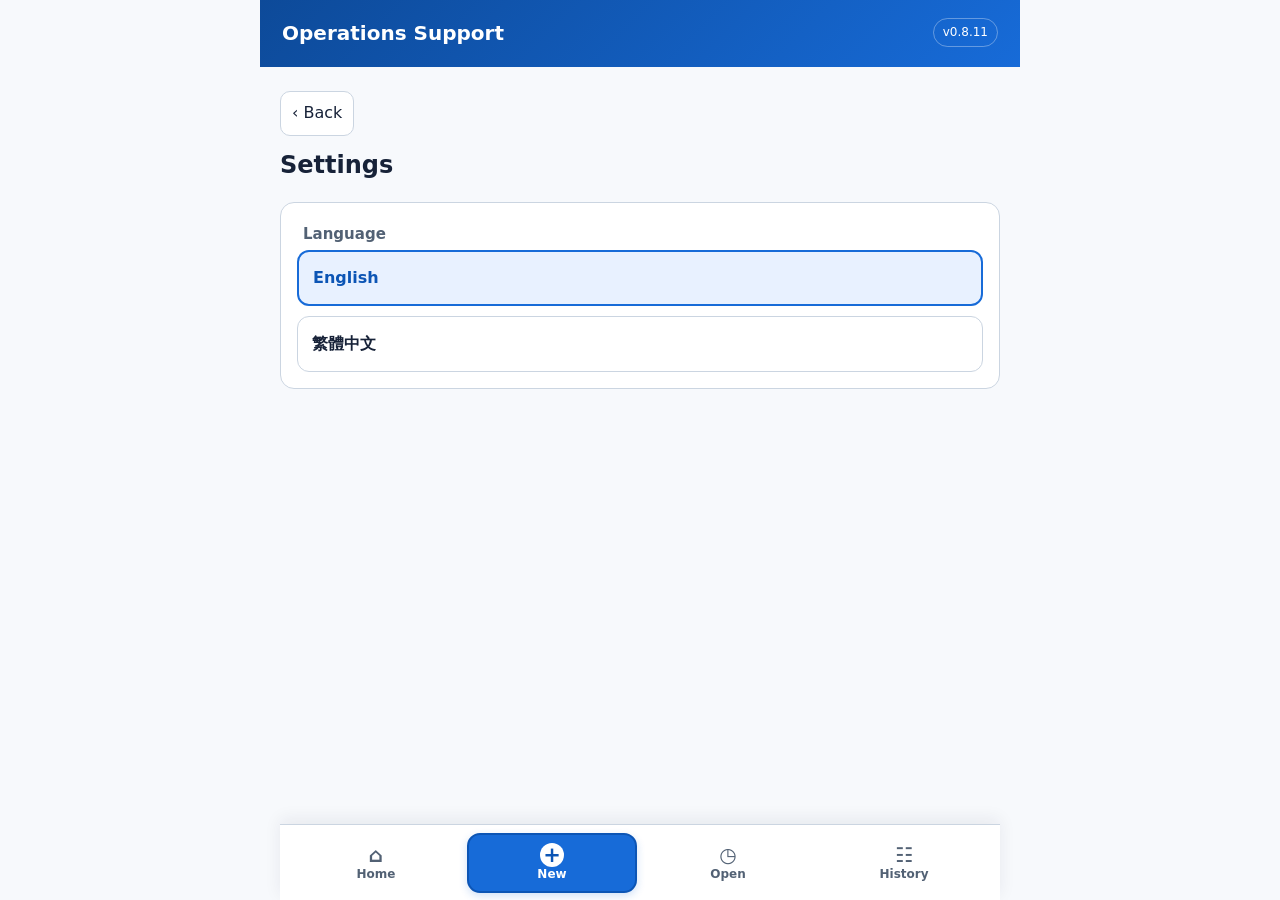
<file: settings.html>
<!doctype html>
<html lang="en">
<head>
  <meta charset="utf-8">
  <meta name="viewport" content="width=device-width,initial-scale=1,viewport-fit=cover">
  <meta name="theme-color" content="#176bd8">
  <title>Settings v0.8.11</title>
  <link rel="stylesheet" href="styles.css?v=0.8.11">
</head>
<body>
  <a class="skip-link" href="#main"><span class="bilingual-en">Skip to content</span><span class="bilingual-zh" lang="zh-HK">跳至主內容</span></a>
  <div class="app">
    <header class="header"><span class="version">v0.8.11</span><strong class="bilingual-en">Operations Support</strong><small class="bilingual-zh" lang="zh-HK">前線故障報告</small></header>
    <main id="main" class="main">
      <a class="back" href="index.html"><span class="bilingual-en">‹ Back</span><span class="bilingual-zh" lang="zh-HK">‹ 返回</span></a>
      <h1 class="page-title"><span class="bilingual-en">Settings</span><span class="bilingual-zh" lang="zh-HK">設定</span></h1>
      <section class="history-controls" aria-labelledby="languageHeading">
        <h2 id="languageHeading" class="section-title"><span class="bilingual-en">Language</span><span class="bilingual-zh" lang="zh-HK">語言</span></h2>
        <div class="language-settings" role="group" aria-labelledby="languageHeading">
          <button type="button" class="language-option" data-language="en" aria-pressed="false">English</button>
          <button type="button" class="language-option" data-language="zh" aria-pressed="false" lang="zh-HK">繁體中文</button>
        </div>
      </section>
    </main>
    <nav class="bottom-nav" data-aria-en="Main navigation" data-aria-zh="主導覽" aria-label="Main navigation">
      <a class="nav-link" href="index.html"><span class="nav-icon" aria-hidden="true">⌂</span><span class="nav-label"><span class="bilingual-en">Home</span><span class="bilingual-zh" lang="zh-HK">主頁</span></span></a>
      <a class="nav-link nav-create" href="report.html" aria-label="Create a new report 建立新報告"><span class="nav-icon" aria-hidden="true">+</span><span class="nav-label"><span class="bilingual-en">New</span><span class="bilingual-zh" lang="zh-HK">新增</span></span></a>
      <a class="nav-link" href="issues.html"><span class="nav-icon" aria-hidden="true">◷</span><span class="nav-label"><span class="bilingual-en">Open</span><span class="bilingual-zh" lang="zh-HK">未完成</span></span></a>
      <a class="nav-link" href="history.html"><span class="nav-icon" aria-hidden="true">☷</span><span class="nav-label"><span class="bilingual-en">History</span><span class="bilingual-zh" lang="zh-HK">記錄</span></span></a>
    </nav>
  </div>
  <script src="config.js?v=0.8.11"></script>
  <script src="app.js?v=0.8.11"></script>
  <script>
    const languageButtons = [...document.querySelectorAll('.language-option')];
    languageButtons.forEach(button => {
      const selected = button.dataset.language === OPS.getLanguage();
      button.setAttribute('aria-pressed', String(selected));
      button.onclick = () => {
        localStorage.setItem(OPS.LANGUAGE_KEY, button.dataset.language);
        const returnTo = sessionStorage.getItem('ops_settings_return');
        sessionStorage.removeItem('ops_settings_return');
        location.href = /^(index|report|issues|history|completed|edit|success)\.html(?:\?.*)?$/.test(returnTo || '') ? returnTo : 'index.html';
      };
    });
  </script>
</body>
</html>
</file>
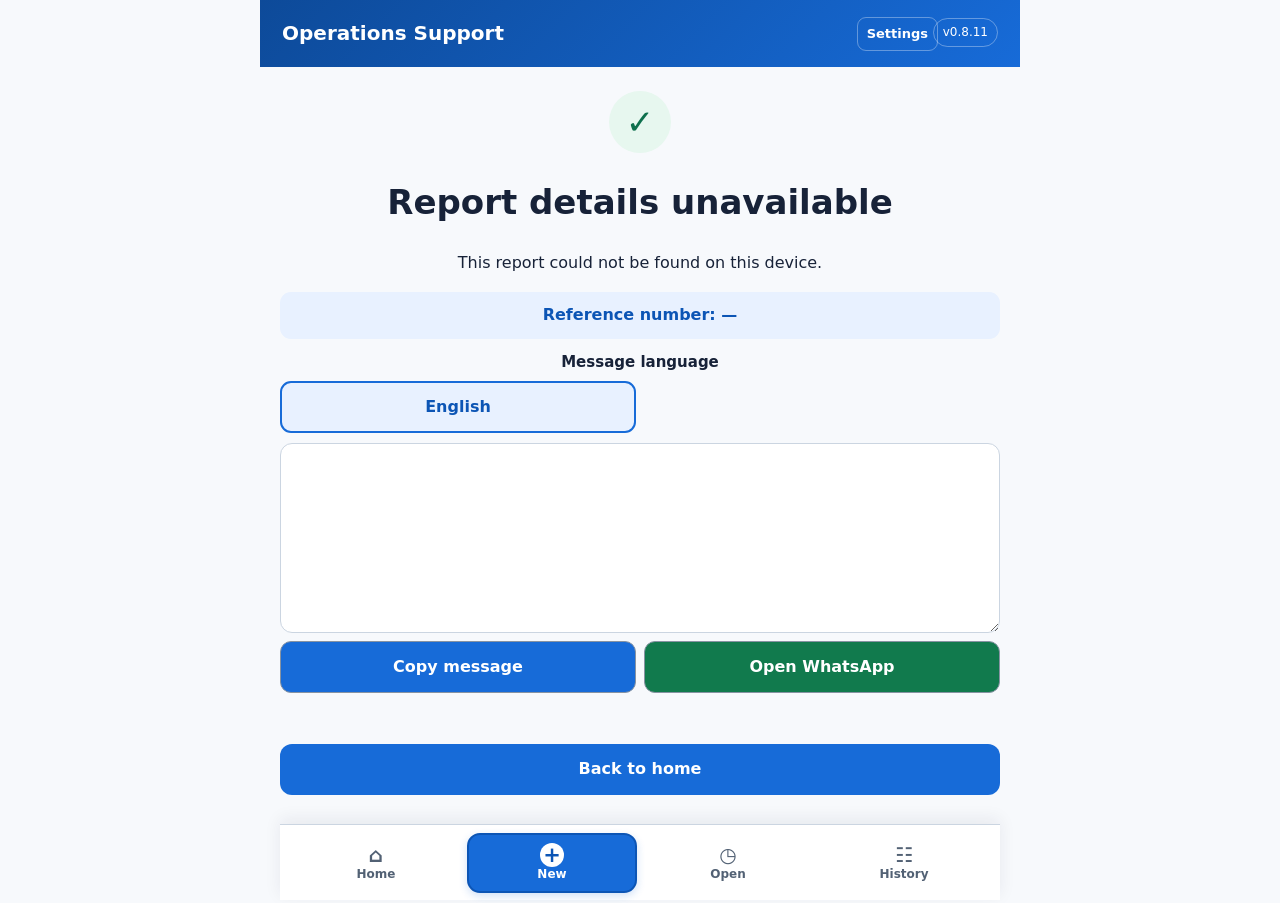
<file: success.html>
<!doctype html>
<html lang="zh-HK">
<head>
  <meta charset="utf-8">
  <meta name="viewport" content="width=device-width,initial-scale=1,viewport-fit=cover">
  <meta name="theme-color" content="#176bd8">
  <title>Report Submitted v0.8.11</title>
  <link rel="stylesheet" href="styles.css?v=0.8.11">
</head>
<body>
  <a class="skip-link" href="#main"><span class="bilingual-en">Skip to content</span><span class="bilingual-zh" lang="zh-HK">跳至主內容</span></a>
  <div class="app">
    <header class="header"><span class="version">v0.8.11</span><strong class="bilingual-en">Operations Support</strong><small class="bilingual-zh" lang="zh-HK">前線故障報告</small></header>
    <main id="main" class="main success">
      <div class="check" aria-hidden="true">✓</div>
      <h1><span class="bilingual-en">Report submitted</span><span class="bilingual-zh" lang="zh-HK">報告已提交</span></h1>
      <p id="successMessage"></p>
      <div id="reference" class="reference"></div>
      <div class="field">
        <div id="languageLabel" class="label"><span class="bilingual-en">Message language</span><span class="bilingual-zh" lang="zh-HK">訊息語言</span></div>
        <div class="language-grid" role="group" aria-labelledby="languageLabel">
          <button type="button" class="language selected" data-lang="zh" aria-pressed="true" lang="zh-HK">中文</button>
          <button type="button" class="language" data-lang="en" aria-pressed="false" lang="en">English</button>
        </div>
        <label class="sr-only" for="message"><span class="bilingual-en">Report message</span><span class="bilingual-zh" lang="zh-HK">報告訊息</span></label>
        <textarea id="message" class="message" readonly></textarea>
        <div class="actions">
          <button id="copy" class="action primary bilingual-control" type="button"><span class="bilingual-en">Copy message</span><span class="bilingual-zh" lang="zh-HK">複製訊息</span></button>
          <button id="whatsapp" class="action whatsapp bilingual-control" type="button"><span class="bilingual-en">Open WhatsApp</span><span class="bilingual-zh" lang="zh-HK">開啟 WhatsApp</span></button>
        </div>
        <p id="actionStatus" class="action-status" role="status" aria-live="polite"></p>
      </div>
      <a class="single-action bilingual-control" href="index.html"><span class="bilingual-en">Back to home</span><span class="bilingual-zh" lang="zh-HK">返回主頁</span></a>
    </main>
    <nav class="bottom-nav" aria-label="Main navigation 主導覽">
      <a class="nav-link" href="index.html"><span class="nav-icon" aria-hidden="true">⌂</span><span class="nav-label"><span class="bilingual-en">Home</span><span class="bilingual-zh" lang="zh-HK">主頁</span></span></a>
      <a class="nav-link nav-create" href="report.html" aria-label="Create a new report 建立新報告"><span class="nav-icon" aria-hidden="true">+</span><span class="nav-label"><span class="bilingual-en">New</span><span class="bilingual-zh" lang="zh-HK">新增</span></span></a>
      <a class="nav-link" href="issues.html"><span class="nav-icon" aria-hidden="true">◷</span><span class="nav-label"><span class="bilingual-en">Open</span><span class="bilingual-zh" lang="zh-HK">未完成</span></span></a>
      <a class="nav-link" href="history.html"><span class="nav-icon" aria-hidden="true">☷</span><span class="nav-label"><span class="bilingual-en">History</span><span class="bilingual-zh" lang="zh-HK">記錄</span></span></a>
    </nav>
  </div>
  <script src="config.js?v=0.8.11"></script>
  <script src="app.js?v=0.8.11"></script>
  <script>
    let lang = OPS.getLanguage();
    const uiLanguage = OPS.getLanguage();
    const ticket = new URLSearchParams(location.search).get('ticket');
    const record = OPS.get().find(item => item.ticket === ticket);
    const languageButtons = [...document.querySelectorAll('.language')];
    reference.textContent = `${uiLanguage === 'zh' ? '參考編號' : 'Reference number'}: ${ticket || '—'}`;
    successMessage.textContent = uiLanguage === 'zh' ? '報告已成功提交，並儲存在此裝置。' : 'Your report was submitted and saved on this device.';
    languageButtons.forEach(button => {
      button.classList.toggle('selected', button.dataset.lang === lang);
      button.setAttribute('aria-pressed', String(button.dataset.lang === lang));
    });
    if (!record) {
      document.title = uiLanguage === 'zh' ? '報告詳情未能顯示' : 'Report details unavailable';
      document.querySelector('.success h1').textContent = uiLanguage === 'zh' ? '報告詳情未能顯示' : 'Report details unavailable';
      successMessage.textContent = uiLanguage === 'zh' ? '此裝置找不到該報告。' : 'This report could not be found on this device.';
      message.value = '';
      copy.disabled = whatsapp.disabled = true;
    }

    function render() {
      if (!record) return;
      const lines = lang === 'zh'
        ? [`廠房：${record.plant}`, `物料：${record.material}`, `事發時間：${OPS.fmt(record.incident)}`, `問題類別：${record.typeZh}`, `相關問題：${record.issueZh}`, `運作情況：${record.statusZh}`]
        : [`Plant: ${record.plant}`, `Material: ${record.material}`, `Incident time: ${OPS.fmt(record.incident)}`, `Issue type: ${record.typeEn}`, `Issue: ${record.issueEn}`, `Operating status: ${record.statusEn}`];
      if (record.remark) lines.push(`${lang === 'zh' ? '情況說明' : 'Remark'}: ${record.remark}`);
      message.value = lines.join('\n');
      copy.textContent = uiLanguage === 'zh' ? '複製訊息' : 'Copy message';
      whatsapp.textContent = uiLanguage === 'zh' ? '開啟 WhatsApp' : 'Open WhatsApp';
      actionStatus.textContent = '';
    }

    languageButtons.forEach(button => button.onclick = () => {
      lang = button.dataset.lang;
      languageButtons.forEach(option => {
        const selected = option === button;
        option.classList.toggle('selected', selected);
        option.setAttribute('aria-pressed', String(selected));
      });
      render();
    });

    copy.onclick = async () => {
      try {
        if (!navigator.clipboard?.writeText) throw new Error('Clipboard access is unavailable');
        await navigator.clipboard.writeText(message.value);
        actionStatus.textContent = uiLanguage === 'zh' ? '已複製訊息。' : 'Message copied.';
      } catch {
        message.focus();
        message.select();
        actionStatus.textContent = uiLanguage === 'zh'
          ? '無法自動複製。訊息已選取，請手動複製。'
          : 'Automatic copy failed. The message is selected; copy it manually.';
      }
    };

    whatsapp.onclick = () => window.open(`https://wa.me/?text=${encodeURIComponent(message.value)}`, '_blank', 'noopener');
    render();
  </script>
</body>
</html>
</file>
<file: styles.css>
:root{--primary:#176bd8;--primary-dark:#0c55b5;--primary-soft:#e8f1ff;--success:#14805a;--success-soft:#e7f7ef;--warning:#b66a00;--warning-soft:#fff3da;--danger:#c52e3a;--danger-soft:#fff0f1;--text:#172238;--muted:#68778a;--border:#dce4ed;--surface:#fff;--background:#f4f6fa}*{box-sizing:border-box}html{background:var(--background)}body{margin:0;background:var(--background);color:var(--text);font:15px/1.4 system-ui,-apple-system,"Segoe UI",sans-serif}button,input,select,textarea{font:inherit}.app{max-width:720px;min-height:100vh;margin:auto}.header{padding:17px 18px;background:linear-gradient(135deg,#0d4a99,#1977df);color:#fff}.header strong{font-size:20px}.header small{display:block;opacity:.86}.version{float:right;padding:4px 9px;border:1px solid #ffffff55;border-radius:999px;font-size:12px}.main{padding:16px 14px 92px}.intro h1,.page-title{margin:0;font-size:24px}.intro p,.page-title small{display:block;margin:2px 0 14px;color:var(--muted);font-size:14px;font-weight:500}.stats{display:grid;grid-template-columns:repeat(3,minmax(0,1fr));gap:8px}.stat{min-width:0;padding:12px 9px;border:1px solid var(--border);border-radius:14px;background:var(--surface);text-align:left;color:var(--text)}button.stat{cursor:pointer}.stat small,.stat span{display:block;color:var(--muted);font-size:11px}.stat strong{display:block;margin:5px 0 2px;font-size:28px;line-height:1}.stat.open strong{color:var(--warning)}.stat.suspended strong{color:var(--danger)}.stat.today strong{color:var(--primary)}.report-card{width:100%;min-height:76px;margin-top:13px;padding:16px;border:1px solid #cfe0f5;border-radius:17px;background:linear-gradient(135deg,#fff,#f7fbff);display:grid;grid-template-columns:1fr 20px;gap:12px;align-items:center;text-align:left;text-decoration:none;color:var(--text);box-shadow:0 6px 18px #17395710}.report-card strong{display:block;color:var(--primary);font-size:19px}.report-card small{color:var(--muted)}.arrow{font-size:29px;color:#86a2c3}.device-note{margin-top:11px;padding:11px 13px;border:1px solid var(--border);border-radius:12px;background:var(--surface)}.device-note b{display:block;font-size:13px}.device-note span{display:block;margin-top:2px;color:var(--muted);font-size:12px}.section-head{display:flex;justify-content:space-between;align-items:end;margin:20px 0 9px}.section-head b,.section-head small{display:block}.section-head small{color:var(--muted);font-size:12px}.text-link{border:0;background:transparent;color:var(--primary);font-weight:800;text-decoration:none;padding:8px}.list{display:grid;gap:8px}.card{padding:13px;border:1px solid var(--border);border-radius:13px;background:var(--surface)}.issue-card{border-left:5px solid var(--border)}.issue-card.no-impact{border-left-color:var(--success)}.issue-card.limited{border-left-color:var(--warning)}.issue-card.suspended{border-left-color:var(--danger)}.card b{display:block}.card small{color:var(--muted)}.badge{display:inline-block;margin-top:7px;padding:4px 8px;border-radius:999px;font-size:12px;font-weight:800}.badge.no-impact{background:var(--success-soft);color:var(--success)}.badge.limited{background:var(--warning-soft);color:#8b5200}.badge.suspended{background:var(--danger-soft);color:var(--danger)}.back{display:inline-block;margin-bottom:11px;padding:9px 11px;border:1px solid var(--border);border-radius:10px;background:var(--surface);color:var(--text);text-decoration:none}.grid2{display:grid;grid-template-columns:1fr 1fr;gap:9px}.field{margin-bottom:18px}.label{display:block;margin-bottom:7px;font-size:13px;font-weight:850}.sub{display:block;color:var(--muted);font-size:12px;font-weight:500}.required{color:var(--danger)}input,select,textarea{width:100%;min-height:49px;padding:11px;border:1px solid var(--border);border-radius:12px;background:var(--surface);color:var(--text)}textarea{resize:vertical}.type-grid{display:grid;grid-template-columns:repeat(3,minmax(0,1fr));gap:8px}.option-grid{display:grid;grid-template-columns:1fr 1fr;gap:8px}.choice{min-height:64px;padding:10px 6px;border:2px solid var(--border);border-radius:13px;background:var(--surface);color:var(--text);font-weight:800}.choice small{display:block;margin-top:3px;color:var(--muted);font-weight:500}.choice.selected{border-color:var(--primary);background:var(--primary-soft);color:var(--primary-dark)}.wide{grid-column:1/-1}.conditional{display:none}.conditional.show{display:block}.status-grid{display:grid;gap:8px}.status-grid .choice{text-align:left}.status-grid .no-impact.selected{border-color:var(--success);background:var(--success-soft);color:var(--success)}.status-grid .limited.selected{border-color:var(--warning);background:var(--warning-soft);color:#8b5200}.status-grid .suspended.selected{border-color:var(--danger);background:var(--danger-soft);color:var(--danger)}.photo-actions,.actions,.language-grid{display:grid;grid-template-columns:1fr 1fr;gap:8px}.action{min-height:49px;border:0;border-radius:11px;font-weight:850}.action.primary{background:var(--primary);color:#fff}.action.secondary{background:var(--primary-soft);color:var(--primary-dark)}.action.whatsapp{background:#19a562;color:#fff}.photo-preview{display:none;margin-top:10px;text-align:center}.photo-preview.show{display:block}.photo-preview img{display:block;max-width:100%;max-height:230px;margin:auto;border-radius:11px}.preview{display:none;padding:13px;border-left:5px solid var(--primary);border-radius:12px;background:#eff6ff}.preview.show{display:block}.preview-row{display:grid;grid-template-columns:112px 1fr;gap:8px;padding:6px 0;border-bottom:1px solid #dce8f5}.preview-row:last-child{border:0}.preview-row span{color:var(--muted);font-size:13px}.submit{width:100%;min-height:53px;border:0;border-radius:12px;background:var(--primary);color:#fff;font-size:17px;font-weight:850}.submit:disabled{background:#a7b3c2}.language{min-height:47px;border:2px solid var(--border);border-radius:11px;background:var(--surface);font-weight:800}.language.selected{border-color:var(--primary);background:var(--primary-soft);color:var(--primary-dark)}.message{min-height:190px;margin-top:10px}.success{text-align:center}.check{width:62px;height:62px;margin:auto;border-radius:50%;display:grid;place-items:center;background:var(--success-soft);color:var(--success);font-size:34px}.reference{margin:12px 0;padding:11px;border-radius:11px;background:var(--primary-soft);color:var(--primary-dark);font-weight:850}.edit{display:inline-block;margin-top:9px;padding:9px 12px;border:0;border-radius:9px;background:var(--primary-soft);color:var(--primary-dark);font-weight:800;text-decoration:none}.bottom-nav{position:fixed;left:50%;bottom:0;transform:translateX(-50%);z-index:20;width:min(720px,100%);height:68px;display:grid;grid-template-columns:1fr 84px 1fr;align-items:end;padding:6px 16px calc(6px + env(safe-area-inset-bottom));background:#fff;border-top:1px solid var(--border);box-shadow:0 -5px 16px #17223812}.nav-link{height:48px;border:0;background:transparent;color:var(--muted);font-size:12px;font-weight:750;text-align:center;text-decoration:none}.nav-link span{display:block;font-size:20px}.nav-link.active{color:var(--primary)}.plus-wrap{position:relative;height:54px}.plus-button{position:absolute;left:50%;bottom:5px;transform:translateX(-50%);width:58px;height:58px;border:3px solid #fff;border-radius:50%;display:grid;place-items:center;background:var(--primary);color:#fff;font-size:31px;line-height:1;text-decoration:none;box-shadow:0 5px 14px #176bd840}.update-overlay{display:none;position:fixed;inset:0;z-index:50;align-items:center;justify-content:center;padding:16px;background:#0c1726cc}.update-overlay.show{display:flex}.update-dialog{width:min(420px,100%);padding:20px;border-radius:16px;background:#fff}.update-dialog h2{margin:0 0 8px}@media(max-width:390px){.stats{gap:6px}.stat{padding:10px 7px}.stat strong{font-size:24px}.type-grid,.option-grid{grid-template-columns:1fr}.wide{grid-column:auto}.preview-row{grid-template-columns:92px 1fr}}
body[data-language="en"] .bilingual-zh{display:none!important}
body:not([data-language]) .bilingual-zh{display:none!important}
body[data-language="zh"] .bilingual-en{display:none!important}
.header{position:relative}
.settings-link{position:absolute;right:82px;top:17px;padding:6px 9px;border:1px solid #ffffff55;border-radius:9px;color:#fff;font-size:13px;font-weight:750;text-decoration:none}
.settings-link:hover,.settings-link:focus-visible{background:#ffffff22;outline:2px solid #fff;outline-offset:2px}
.language-settings{display:grid;gap:10px}
.language-option{min-height:56px;padding:12px 14px;border:1px solid var(--border);border-radius:12px;display:flex;align-items:center;justify-content:space-between;background:#fff;color:var(--text);font-weight:800;text-align:left}
.language-option[aria-pressed="true"]{border:2px solid var(--primary);background:var(--primary-soft);color:var(--primary-dark)}
.language-option span{font-size:14px;font-weight:600}
body[data-language="en"] [lang="zh-HK"]:not(.language-option){display:none!important}
body[data-language="zh"] [lang="en"]{display:none!important}

.workflow-row{display:grid;grid-template-columns:1fr 1fr;gap:8px;margin-top:10px}.workflow-select{min-height:43px;padding:8px;border:1px solid var(--border);border-radius:10px;background:#fff}.complete-badge{background:#e7f7ef;color:#14805a}.reported-badge{background:#e8f1ff;color:#0c55b5}.progress-badge{background:#fff3da;color:#8b5200}.single-action{display:block;width:100%;min-height:51px;margin-top:18px;padding:14px;border:0;border-radius:12px;background:var(--primary);color:#fff;font-weight:850;text-decoration:none;text-align:center}.edit-form-note{margin-bottom:14px;padding:11px 13px;border:1px solid var(--border);border-radius:12px;background:#fff;color:var(--muted);font-size:13px}
.report-toolbar{display:flex;align-items:center;justify-content:space-between;gap:10px;margin:20px 0 9px}.report-toolbar-title b,.report-toolbar-title small{display:block}.report-toolbar-title small{color:var(--muted);font-size:12px}.report-toolbar-actions{display:flex;align-items:center;gap:4px;white-space:nowrap}.toolbar-link{display:inline-flex;align-items:center;min-height:36px;padding:7px 9px;border-radius:9px;color:var(--primary);font-size:13px;font-weight:800;text-decoration:none}.toolbar-link:hover,.toolbar-link:focus-visible{background:var(--primary-soft)}
.report-list{display:grid;gap:9px}.report-item{position:relative;display:grid;grid-template-columns:minmax(0,1fr) 44px;align-items:center;gap:10px;padding:13px 10px 13px 14px;border:1px solid var(--border);border-left:5px solid var(--border);border-radius:13px;background:var(--surface)}.report-item.no-impact{border-left-color:var(--success)}.report-item.limited{border-left-color:var(--warning)}.report-item.suspended{border-left-color:var(--danger)}.report-main{min-width:0}.report-primary{display:block;overflow:hidden;text-overflow:ellipsis;white-space:nowrap;font-size:15px;font-weight:850}.report-secondary{display:block;margin-top:3px;overflow:hidden;text-overflow:ellipsis;white-space:nowrap;color:var(--muted);font-size:13px}.report-meta{display:block;margin-top:4px;color:var(--muted);font-size:12px}.pencil-button{width:40px;height:40px;border:1px solid #c9dcf5;border-radius:11px;display:grid;place-items:center;background:var(--primary-soft);color:var(--primary);text-decoration:none}.pencil-button:hover,.pencil-button:focus-visible{border-color:var(--primary);background:#dceaff}.pencil-button[aria-disabled="true"]{opacity:.45;pointer-events:none}.empty-state{padding:18px;border:1px dashed var(--border);border-radius:13px;background:var(--surface);color:var(--muted);text-align:center}
@media(max-width:390px){.report-toolbar{align-items:flex-start}.report-toolbar-actions{gap:0}.toolbar-link{padding:7px 6px;font-size:12px}.report-item{grid-template-columns:minmax(0,1fr) 42px}.pencil-button{width:38px;height:38px}}

/* v0.8.05: constrained CSS pencil icon, no SVG rendering dependency */
.pencil-mark{position:relative;display:block;width:18px;height:18px;overflow:hidden}
.pencil-mark::before{content:"";position:absolute;left:2px;top:8px;width:13px;height:4px;border-radius:2px;background:currentColor;transform:rotate(-45deg);transform-origin:center}
.pencil-mark::after{content:"";position:absolute;right:1px;top:2px;width:5px;height:5px;border:2px solid currentColor;border-left:0;border-bottom:0;transform:rotate(-45deg);border-radius:1px}
.pencil-button{flex:0 0 38px;width:38px;height:38px;padding:0;border:1px solid #bfd6f3;border-radius:10px;display:grid;place-items:center;background:#eef5ff;color:var(--primary);overflow:hidden;box-shadow:none}
.pencil-button:hover,.pencil-button:focus-visible{background:#e1edff;border-color:var(--primary);outline:2px solid #b7d4fb;outline-offset:2px}
.report-toolbar-actions{display:grid;grid-template-columns:auto auto;gap:6px}
.toolbar-link{border:1px solid transparent}
.report-item{overflow:hidden}

/* v0.8.05 reliable navigation and icon patch */
.bottom-nav{grid-template-columns:1fr 74px 1fr 1fr;padding-left:8px;padding-right:8px}
.nav-link{min-width:0;font-size:11px}
.plus-wrap{height:52px}
.plus-button{width:56px;height:56px;font-size:30px}
.report-toolbar{display:block;margin:20px 0 9px}
.report-toolbar-actions,.toolbar-link{display:none!important}
.pencil-button{flex:0 0 34px;width:34px;height:34px;border-radius:9px;font-size:17px;font-family:Arial,"Segoe UI Symbol",sans-serif;font-weight:700;line-height:1}
.pencil-mark{display:none!important}
.history-filter{display:grid;grid-template-columns:repeat(3,1fr);gap:7px;margin-bottom:12px}
.history-filter button{min-height:42px;border:1px solid var(--border);border-radius:10px;background:#fff;color:var(--muted);font-weight:800}
.history-filter button.selected{border-color:var(--primary);background:var(--primary-soft);color:var(--primary-dark)}
@media(max-width:390px){.bottom-nav{grid-template-columns:1fr 66px 1fr 1fr}.nav-link{font-size:10px}.nav-link span{font-size:18px}.plus-button{width:54px;height:54px}.history-filter{gap:5px}.history-filter button{font-size:12px}}

:focus-visible{outline:3px solid #78aefa;outline-offset:2px}
.form-guidance{margin:0 0 10px;padding:10px 12px;border:1px solid #f0d7a8;border-radius:10px;background:var(--warning-soft);color:#754500;font-size:13px}
.form-guidance.ready{border-color:#b9e2cd;background:var(--success-soft);color:var(--success)}
.edit-form-note{margin-bottom:14px;padding:12px;border:1px solid var(--border);border-radius:12px;background:var(--surface);white-space:pre-line}
.original-remark{background:#f8faff;color:var(--muted);font-size:13px}

:root{--muted:#526174;--border:#cbd5e1;--background:#f7f9fc;--warning:#965500;--success:#0e704d}
body{font-size:16px;line-height:1.55}
.app{max-width:760px;background:var(--background)}
.header{padding:18px 22px;background:linear-gradient(135deg,#0d4a99,#176bd8)}
.header small{opacity:1}
.main{padding:24px 20px calc(108px + env(safe-area-inset-bottom))}
.skip-link{position:fixed;top:8px;left:8px;z-index:100;padding:12px 16px;transform:translateY(-160%);border-radius:8px;background:#fff;color:var(--primary-dark);font-weight:800;box-shadow:0 2px 12px #17223840}
.skip-link:focus{transform:translateY(0)}
.dashboard-heading{display:flex;justify-content:space-between;align-items:center;gap:18px;margin:2px 0 25px}
.dashboard-heading h1{margin:0;font-size:clamp(28px,6vw,36px);line-height:1.15;letter-spacing:-.03em}
.eyebrow{margin:0 0 6px;color:#42536a;font-size:12px;font-weight:850;letter-spacing:.08em}
.page-subtitle{margin:7px 0 0;color:var(--muted)}
.page-subtitle span,.section-title span{display:inline-block;margin-left:4px}
.dashboard-create,.empty-action{display:inline-flex;min-height:48px;align-items:center;justify-content:center;gap:8px;padding:10px 14px;border:1px solid var(--primary-dark);border-radius:12px;background:var(--primary);color:#fff;font-weight:800;text-decoration:none}
.dashboard-create span:first-child{font-size:22px;line-height:1}
.dashboard-section{margin-top:22px}
.section-title{margin:0;color:var(--text);font-size:20px;line-height:1.35}
.section-title span{color:var(--muted);font-size:15px;font-weight:600}
.stats{grid-template-columns:repeat(2,minmax(0,1fr));gap:12px}
.stat{min-height:140px;padding:15px;border-color:#cbd5e1;text-decoration:none;box-shadow:0 2px 7px #17223808}
.stat.open{border-top:4px solid var(--warning)}
.stat.suspended{border-top:4px solid var(--danger)}
.stat-label{display:block;color:#344256;font-size:14px;font-weight:800}
.stat-label [lang],.stat-description [lang]{display:block;color:var(--muted);font-weight:600}
.stat strong{margin:12px 0 6px;font-size:34px}
.stat-description{display:block;color:var(--muted);font-size:12px;line-height:1.4}
.stat:hover,.stat:focus-visible{border-color:var(--primary);box-shadow:0 4px 14px #176bd822}
.device-note{display:flex;gap:12px;margin-top:18px;padding:14px;border-color:#cbd5e1;background:#fff}
.device-note-icon{width:26px;height:26px;flex:0 0 26px;border-radius:50%;display:grid;place-items:center;background:var(--primary-soft);color:var(--primary-dark);font-weight:900}
.device-note b{font-size:14px}
.device-note span{font-size:13px;line-height:1.5}
.section-heading{display:flex;align-items:center;justify-content:space-between;gap:12px;margin-bottom:12px}
.section-description{margin:3px 0 0;color:var(--muted);font-size:13px}
.report-list{gap:10px}
.report-item{grid-template-columns:minmax(0,1fr) 48px;gap:12px;padding:14px}
.report-primary{font-size:16px;line-height:1.45;white-space:normal;overflow-wrap:anywhere}
.report-secondary{font-size:14px;white-space:normal;overflow-wrap:anywhere}
.report-meta{font-size:13px;line-height:1.5}
.pencil-button{width:44px;height:44px;flex-basis:44px;font-size:19px}
.dashboard-empty{padding:25px 18px;border:1px solid var(--border);border-radius:15px;background:#fff;text-align:center}
.empty-icon{width:42px;height:42px;margin:0 auto 9px;border-radius:50%;display:grid;place-items:center;background:var(--success-soft);color:var(--success);font-size:23px;font-weight:900}
.dashboard-empty h3{margin:0;font-size:18px}
.dashboard-empty h3 span{color:var(--muted);font-size:15px}
.dashboard-empty p{max-width:440px;margin:6px auto 16px;color:var(--muted);font-size:14px}
.empty-action{min-height:46px}
.form-intro{margin:0 0 18px;color:var(--muted);font-size:14px}
.fieldset-reset{min-width:0;margin-inline:0;padding:0;border:0}
.field-sub{margin:0 0 6px;font-size:14px;font-weight:700}
.label{font-size:15px}
.sub{font-size:14px}
.grid2{gap:12px}
input,select,textarea{min-height:52px;font-size:16px}
textarea{min-height:100px}
.choice{min-height:68px;padding:12px 10px;font-size:15px}
.choice .bilingual-en,.choice .bilingual-zh{display:block}
.choice .bilingual-zh{margin-top:3px;color:var(--muted);font-weight:600}
.type-grid .choice,.option-grid .choice{text-align:center}
.action,.submit,.language{min-height:52px;font-size:16px}
.text-link,.back{min-height:44px}
.bottom-nav{grid-template-columns:repeat(4,minmax(0,1fr));height:calc(76px + env(safe-area-inset-bottom));align-items:stretch;padding:7px 8px calc(7px + env(safe-area-inset-bottom));}
.nav-link{height:auto;min-height:52px;display:flex;flex-direction:column;align-items:center;justify-content:center;gap:1px;border-radius:10px;font-size:12px;line-height:1.25}
.nav-icon{font-size:20px;line-height:1.1}
.nav-link .bilingual-en,.nav-link .bilingual-zh{display:block}
.nav-link.nav-create{min-height:60px;margin:0 3px;align-self:center;display:grid;grid-template-columns:26px 1fr;grid-template-rows:1fr 1fr;align-content:center;column-gap:4px;border:2px solid var(--primary-dark);border-radius:13px;background:var(--primary);color:#fff;font-size:12px;box-shadow:0 3px 8px #176bd833}
.nav-link.nav-create .nav-icon{grid-column:1;grid-row:1 / 3;width:26px;height:26px;border-radius:50%;display:grid;place-items:center;align-self:center;background:#fff;color:var(--primary-dark);font-size:21px;font-weight:800}
.nav-link.nav-create .bilingual-en{grid-column:2;grid-row:1;align-self:end}
.nav-link.nav-create .bilingual-zh{grid-column:2;grid-row:2;align-self:start}
.nav-link.nav-create:hover,.nav-link.nav-create:focus-visible{background:var(--primary-dark);color:#fff}
.nav-link:hover,.nav-link:focus-visible{background:var(--primary-soft);color:var(--primary-dark)}
.nav-link.active{background:var(--primary-soft);color:var(--primary-dark);font-weight:900}
.nav-link[aria-current="page"]{box-shadow:inset 0 -3px 0 var(--primary)}
.plus-wrap,.plus-button{display:none}
.history-filter{gap:8px}
.history-filter button{min-height:48px;color:#344256;font-size:14px}
.history-filter button[aria-pressed="true"],.history-filter button.selected{border-color:var(--primary-dark);background:var(--primary-soft);color:var(--primary-dark)}
.preview-row{grid-template-columns:minmax(110px,35%) minmax(0,1fr);gap:10px}
.preview-row span{color:#42536a;font-size:14px}
.preview-row b{overflow-wrap:anywhere}
.update-overlay{padding:20px}
.update-dialog{max-height:calc(100dvh - 40px);overflow:auto}
button,a,select,input,textarea{touch-action:manipulation}
button:disabled,.submit:disabled{border:1px solid #8793a2;background:#e4e8ee;color:#4b5563;opacity:1}
@media(max-width:520px){
  .header{padding:16px}
  .main{padding:20px 16px calc(100px + env(safe-area-inset-bottom))}
  .dashboard-heading{align-items:flex-start;flex-direction:column;margin-bottom:20px}
  .dashboard-create{width:100%}
  .stats{grid-template-columns:1fr;gap:9px}
  .stat{min-height:0;display:grid;grid-template-columns:minmax(0,1fr) auto;align-items:center;gap:0 12px;padding:12px 14px}
  .stat-label{grid-column:1;grid-row:1}
  .stat strong{grid-column:2;grid-row:1 / span 2;margin:0;font-size:30px}
  .stat-description{grid-column:1;grid-row:2;margin-top:2px}
  .section-heading{align-items:flex-start}
  .device-note{margin-top:14px}
  .grid2{grid-template-columns:1fr}
  .type-grid,.option-grid{grid-template-columns:repeat(2,minmax(0,1fr))}
}

.history-controls{margin:18px 0;padding:16px;border:1px solid var(--border);border-radius:14px;background:#fff}
.history-controls .section-title{margin-bottom:4px}
.history-controls .section-description{margin:0 0 12px}
.date-filter{display:grid;grid-template-columns:repeat(5,minmax(0,1fr));gap:7px}
.date-filter button{min-width:0;min-height:56px;padding:8px 6px;border:1px solid var(--border);border-radius:10px;display:flex;flex-direction:column;align-items:center;justify-content:center;gap:2px;background:#fff;color:#344256;font-size:14px;font-weight:800;line-height:1.3;overflow-wrap:anywhere}
.date-filter button[aria-pressed="true"]{border:2px solid var(--primary-dark);background:var(--primary-soft);color:var(--primary-dark)}
.custom-range{margin-top:14px;padding-top:14px;border-top:1px solid var(--border)}
.custom-range .field{margin-bottom:12px}
.custom-range .grid2{grid-template-columns:repeat(2,minmax(0,1fr))}
.custom-range .action{width:100%}
.filter-message{min-height:1.5em;margin:10px 0 0;color:var(--muted);font-size:14px}
.history-controls.status-controls{margin-top:16px}
.date-filter button:hover,.history-filter button:hover{border-color:var(--primary-dark)}
.nav-link.nav-create{gap:0}
.bilingual-control{display:flex;flex-direction:column;align-items:center;justify-content:center;gap:1px;line-height:1.25}
.bilingual-en,.bilingual-zh{display:block}
.bilingual-zh{font-weight:700}
.date-filter .bilingual-en{font-size:14px}
.date-filter .bilingual-zh{font-size:14px}
.history-filter button{display:flex;flex-direction:column;align-items:center;justify-content:center;gap:1px;line-height:1.3}
@media(max-width:360px){
  .main{padding-right:12px;padding-left:12px}
  .type-grid,.option-grid{grid-template-columns:1fr}
  .section-title{font-size:18px}
  .section-title span{font-size:14px}
  .bottom-nav{padding-right:4px;padding-left:4px}
  .nav-link{font-size:11px}
  .nav-link.nav-create{margin:0 1px;font-size:10px}
  .date-filter{grid-template-columns:repeat(3,minmax(0,1fr))}
  .date-filter button{font-size:14px}
  .history-controls{padding:12px}
}

.date-filter{grid-template-columns:1.15fr 1.05fr .68fr .68fr 1.5fr;gap:4px}
.date-filter button{flex-direction:row;flex-wrap:nowrap;gap:3px;padding:8px 3px;white-space:nowrap;overflow-wrap:normal}
.date-filter .bilingual-en,.date-filter .bilingual-zh{font-size:12px}
.filter-message{min-height:0;margin-top:6px}
@media(max-width:520px){
  .date-filter{grid-template-columns:1.15fr 1.05fr .68fr .68fr 1.5fr}
  .date-filter button{font-size:11px}
  .date-filter .bilingual-en,.date-filter .bilingual-zh{font-size:11px}
}
@media(max-width:360px){
  .date-filter{grid-template-columns:1.15fr 1.05fr .68fr .68fr 1.5fr}
  .date-filter button{font-size:11px}
  .date-filter .bilingual-en,.date-filter .bilingual-zh{font-size:11px}
}
@media(prefers-reduced-motion:reduce){*,*::before,*::after{scroll-behavior:auto!important;animation-duration:.01ms!important;animation-iteration-count:1!important;transition-duration:.01ms!important}}
@media(forced-colors:active){.stat,.report-item,.device-note,.dashboard-empty{border:1px solid CanvasText}.nav-link[aria-current="page"]{outline:2px solid Highlight}}
.sr-only{position:absolute;width:1px;height:1px;padding:0;margin:-1px;overflow:hidden;clip:rect(0,0,0,0);white-space:nowrap;border:0}
.action-status{min-height:1.55em;margin:8px 0 0;color:var(--success);font-weight:700}
.success h1{font-size:clamp(26px,6vw,34px)}
.action.whatsapp{background:#117a4d}
@media(max-width:520px){
  body{font-size:18px;line-height:1.55}
  .date-filter{grid-template-columns:repeat(3,minmax(0,1fr))}
  .custom-range .grid2{grid-template-columns:1fr}
  .eyebrow{font-size:14px}
  .page-subtitle,.section-description,.form-intro{font-size:16px}
  .section-title{font-size:21px}
  .stat-label{font-size:16px}
  .stat-description,.device-note span,.report-meta{font-size:15px}
  .report-primary{font-size:18px}
  .report-secondary{font-size:16px}
  .device-note b{font-size:16px}
  .label{font-size:17px}
  .sub,.field-sub{font-size:16px}
  input,select,textarea{min-height:56px;font-size:18px}
  textarea{min-height:120px}
  .choice{min-height:72px;font-size:17px}
  .choice small{font-size:16px}
  .action,.submit,.language{min-height:56px;font-size:17px}
  .back,.text-link{min-height:48px;font-size:16px}
  .history-filter button{min-height:52px;font-size:16px}
  .form-guidance,.dashboard-empty p{font-size:15px}
  .version{font-size:14px}
  .edit-form-note,.original-remark{font-size:16px}
  .preview-row span,.preview-row b{font-size:16px}
  .nav-link{font-size:14px}
  .nav-icon{font-size:22px}
}

.date-filter{grid-template-columns:1.15fr 1.05fr .68fr .68fr 1.5fr;gap:4px}
.date-filter button{flex-direction:row;flex-wrap:nowrap;gap:3px;padding:8px 3px;white-space:nowrap;overflow-wrap:normal;font-size:12px}
.date-filter .bilingual-en,.date-filter .bilingual-zh{font-size:12px}
.filter-message{min-height:0;margin-top:6px}
@media(max-width:520px){
  .date-filter{grid-template-columns:1.15fr 1.05fr .68fr .68fr 1.5fr}
  .date-filter button,.date-filter .bilingual-en,.date-filter .bilingual-zh{font-size:11px}
}

@media(max-width:520px){
  .header{display:grid;grid-template-columns:minmax(0,1fr) auto auto;align-items:center;column-gap:8px;row-gap:3px;padding:10px 12px 12px}
  .header .settings-link{position:static;grid-column:2;grid-row:1;justify-self:end;padding:6px 8px;white-space:nowrap}
  .header .version{float:none;grid-column:3;grid-row:1;justify-self:end}
  .header strong{grid-column:1/-1;grid-row:2;min-width:0;line-height:1.2}
  .header small{grid-column:1/-1;grid-row:3}
}

.date-filter button,.history-filter button{flex-direction:row;flex-wrap:nowrap;gap:4px;white-space:nowrap}
.date-filter .bilingual-en,.date-filter .bilingual-zh,.history-filter .bilingual-en,.history-filter .bilingual-zh{display:inline}
.history-controls .section-title span{display:inline;margin-left:6px}
.stat-label .bilingual-en,.stat-label .bilingual-zh,.stat-description .bilingual-en,.stat-description .bilingual-zh{display:inline}
.stat-label .bilingual-en::after,.stat-description .bilingual-en::after{content:" "}
.nav-link .nav-label{display:block;font-size:inherit;line-height:1.2;white-space:nowrap}
.nav-link .nav-label .bilingual-en,.nav-link .nav-label .bilingual-zh{display:inline;font-size:inherit}
.nav-link .nav-label .bilingual-en::after{content:" "}
.nav-link.nav-create{display:flex;flex-direction:column;align-items:center;justify-content:center;gap:0}
.nav-link.nav-create .nav-icon{grid-column:auto;grid-row:auto;align-self:center;width:24px;height:24px}
.nav-link.nav-create .bilingual-en,.nav-link.nav-create .bilingual-zh{grid-column:auto;grid-row:auto;align-self:auto}

@media(max-width:520px){
  .date-filter{grid-template-columns:repeat(3,minmax(0,1fr))}
  .date-filter button{padding:8px 4px;font-size:12px}
  .date-filter .bilingual-en,.date-filter .bilingual-zh{font-size:12px}
  .history-filter button{padding:6px 4px;font-size:11px}
  .nav-link{font-size:11px}
  .nav-link.nav-create{font-size:11px}
}
@media(max-width:360px){
  .date-filter{grid-template-columns:repeat(2,minmax(0,1fr))}
  .date-filter button{font-size:12px}
  .history-filter{grid-template-columns:repeat(2,minmax(0,1fr))}
  .history-filter button:last-child{grid-column:1/-1}
  .nav-link{font-size:10px}
  .nav-link.nav-create{font-size:10px}
}

.date-filter{grid-template-columns:repeat(5,minmax(0,1fr));gap:4px}
.date-filter button{min-width:0;min-height:50px;padding:6px 2px;flex-direction:column;gap:0;white-space:normal;line-height:1.2}
.date-filter .bilingual-en,.date-filter .bilingual-zh{display:block;font-size:11px}
.date-filter .bilingual-zh{margin-top:2px}
@media(max-width:520px){
  .date-filter{grid-template-columns:repeat(5,minmax(0,1fr))}
}

.date-filter{grid-template-columns:1.15fr 1.05fr .68fr .68fr 1.5fr;gap:4px}
.date-filter button{flex-direction:row;flex-wrap:nowrap;gap:3px;padding:8px 3px;white-space:nowrap;overflow-wrap:normal;font-size:12px}
.date-filter .bilingual-en,.date-filter .bilingual-zh{font-size:12px}
.filter-message{min-height:0;margin-top:6px}
@media(max-width:520px){
  .date-filter{grid-template-columns:1.15fr 1.05fr .68fr .68fr 1.5fr}
  .date-filter button,.date-filter .bilingual-en,.date-filter .bilingual-zh{font-size:11px}
}
</file>
